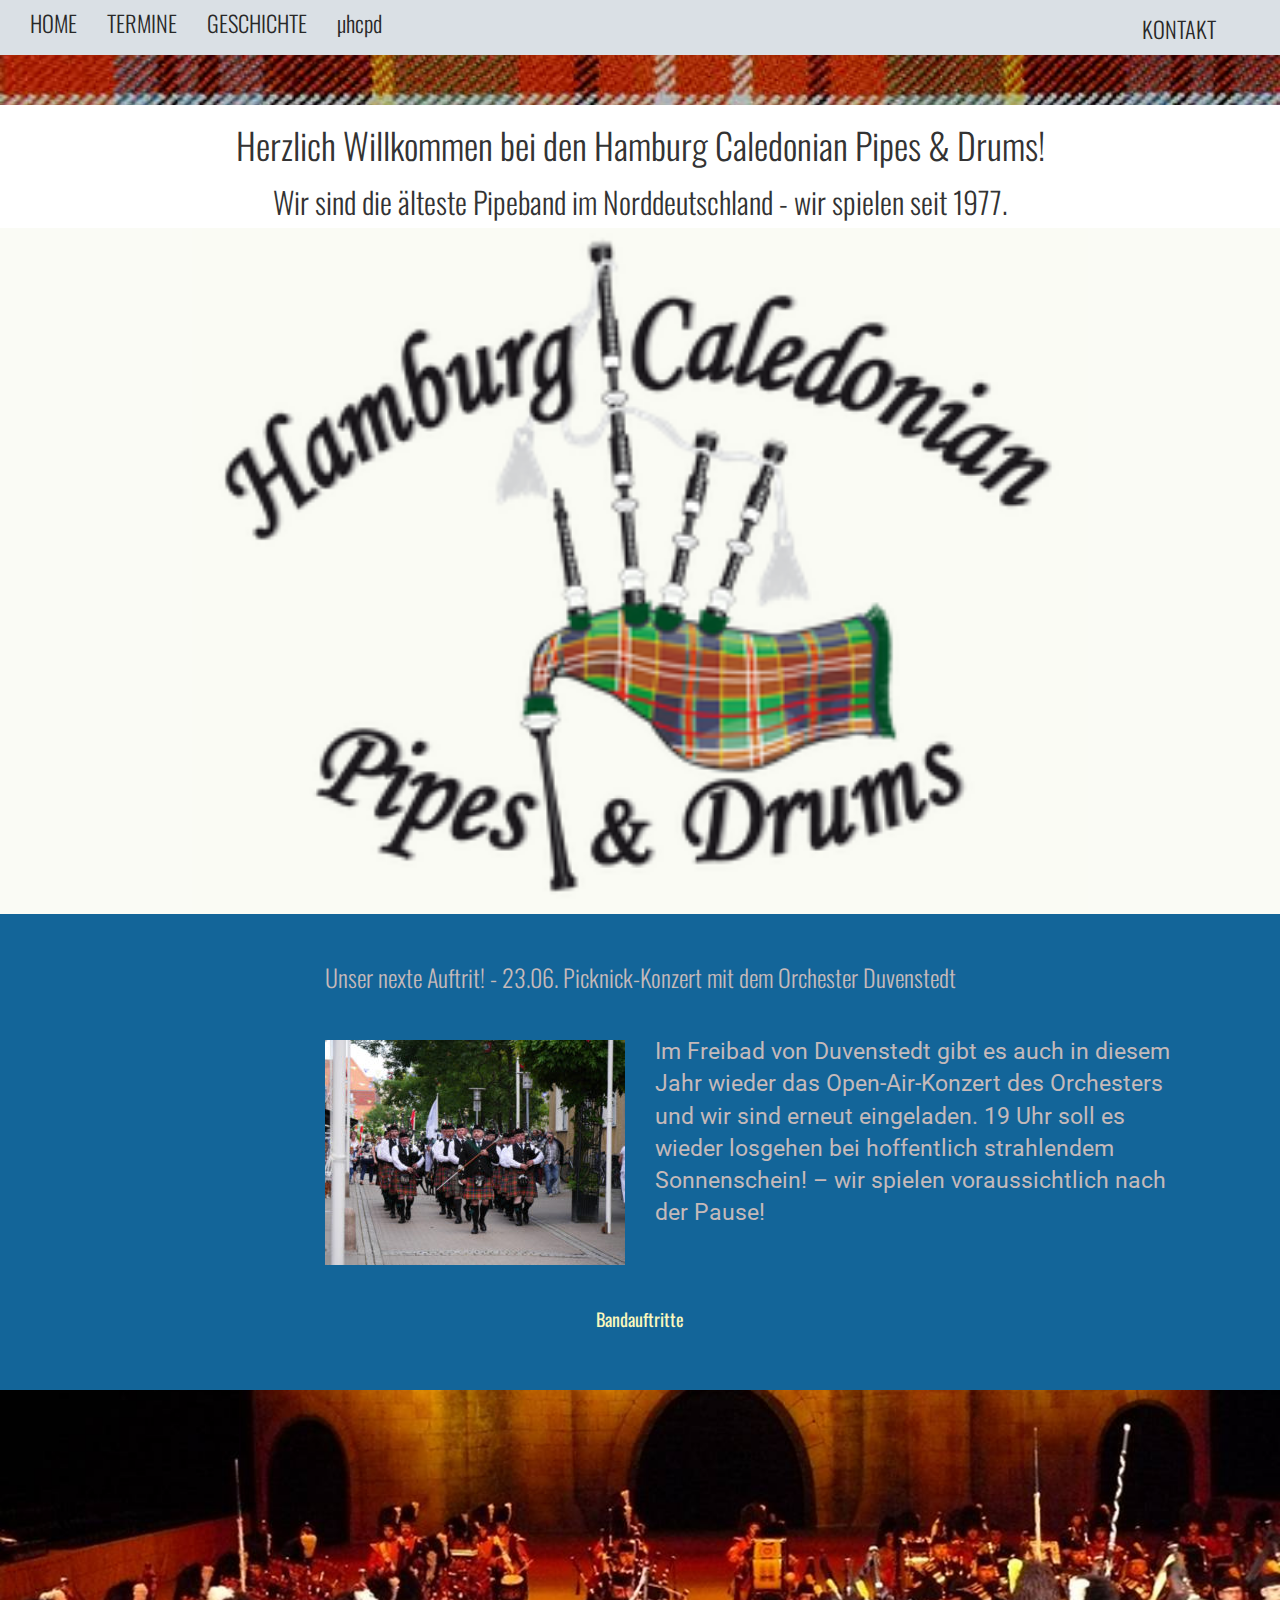
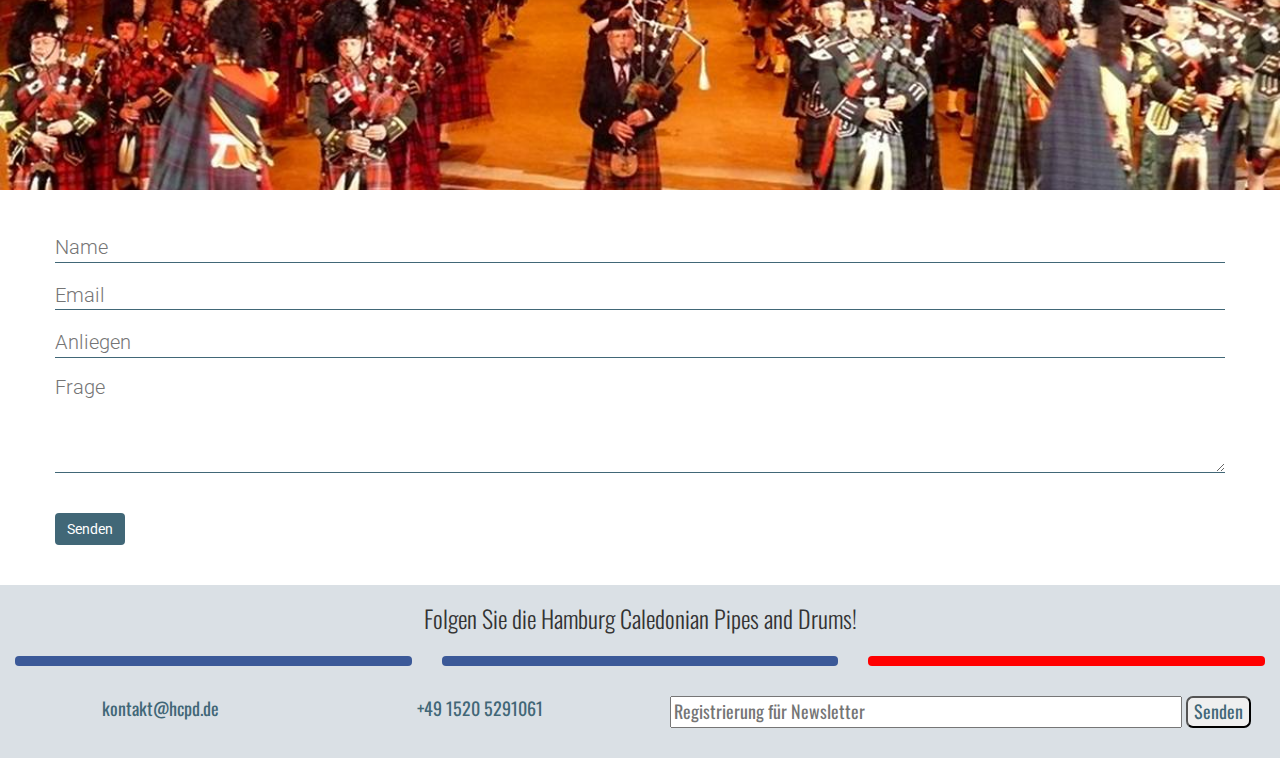
<file: index.html>
<!DOCTYPE html>
<html lang="en">

<head>
    <meta charset="UTF-8">
    <meta name="viewport" content="width=device-width, initial-scale=1.0">
    <meta http-equiv="X-UA-Compatible" content="ie=edge">
    <title>HCPD Home</title>
    <link rel="stylesheet" href="https://maxcdn.bootstrapcdn.com/bootstrap/3.3.7/css/bootstrap.min.css" type="text/css" />
    <link rel="stylesheet" href="https://use.fontawesome.com/releases/v5.0.10/css/all.css" integrity="sha384-+d0P83n9kaQMCwj8F4RJB66tzIwOKmrdb46+porD/OvrJ+37WqIM7UoBtwHO6Nlg" crossorigin="anonymous">
    <link rel="stylesheet" href="assets/css/style.css" type="text/css">
</head>

<body>

    <div class="container-fluid pale-background">
        <nav class="navbar navbar-default">
            <div class="navbar-header">
                <div class="row">
                    <button type="button" class="navbar-toggle collapsed" data-toggle="collapse" data-target="#navbar">
                            <span class="sr-only">Toggle navigation</span>
                            <span class="icon-bar"></span>
                            <span class="icon-bar"></span>
                            <span class="icon-bar"></span>
                        </button>
                </div>
            </div>

            <div class="col-xs-12 navbar-collapse collapse title-bar" id="navbar">
                <ul class="nav navbar-nav" id="navlist">
                    <li><a href="index.html" class="nav-link"><span>HOME</span></a></li>
                    <li><a href="termine.html" class="nav-link"><span>TERMINE</span></a></li>
                    <li><a href="geschichte.html" class="nav-link"><span>GESCHICHTE</span></a></li>
                    <li><a href="smallpipes.html" class="nav-link"><span>&#181;hcpd</span></a></li>
                    <li class="visible-xs"><a href="kontakt.html" class="nav-link"><span>KONTAKT</span></a></li>
                </ul>
                <a href="kontakt.html" class="nav-link"><p class="navbar-text navbar-right hidden-xs">
                        <span>KONTAKT</span></p></a>
            </div>

    </div>
    </nav>
    
<main>
    
    
    
        <section>
            <div class="container-fluid">
                <div class="row">
                    <div class="col-md-12 tartan-background"></div>
                </div>
                <div class="row">
                    <div class="col-xs -12">
                        <h1 class="text-center">Herzlich Willkommen bei den Hamburg Caledonian Pipes & Drums!</h1>
                        <h2 class="text-center">Wir sind die &auml;lteste Pipeband im Norddeutschland - wir spielen seit 1977.</h1>
                    </div>
                </div>
            </div>

            <div class="container-fluid  logo-container  img-mid">
                <img src="/assets/images/logo.png" alt="HCPD Logo" class="center  logo"></img>
            </div>
        </section>


        <section>
            <div class="container-fluid  next-show">

                <div class="row">
                    <div class="col-xs-12"><h3 class="next-show-heading text-center">Unser nexte Auftrit! - 23.06. Picknick-Konzert mit dem Orchester Duvenstedt</h3></div>
                </div>
                
                <div class="row">
                    <div class="col-md-6 hidden-sm hidden-xs"><img class="next-show-picture" src="assets/images/band.jpg" alt="HCPD Foto"></div>
                    <div class="col-md-6 hidden-sm hidden-xs"><p class="next-show-text pad-right">Im Freibad von Duvenstedt gibt es auch in diesem Jahr wieder das Open-Air-Konzert des Orchesters und wir sind erneut eingeladen. 19 Uhr soll es wieder losgehen bei hoffentlich strahlendem Sonnenschein! – wir spielen voraussichtlich nach der Pause!</p></div>
                    <div class="col-sm-12 visible-sm visible-xs"><p class="next-show-text text-center">Im Freibad von Duvenstedt gibt es auch in diesem Jahr wieder das Open-Air-Konzert des Orchesters und wir sind erneut eingeladen. 19 Uhr soll es wieder losgehen bei hoffentlich strahlendem Sonnenschein! – wir spielen voraussichtlich nach der Pause!</p></div>
                </div>
                
                <div class="row">
                    <div class="col-xs-12"><h4 class="next-show-text  text-center"><a href="termine.html" class="next-show-link">Bandauftritte</a></h4></div>
                </div>
                
            </div>
        </section>

        <section>
            <div class="container-fluid photo-bar"></div>
        </section>

        <section>
            <!-- kontakt form -->
            <div class="container-fluid form-wrapper">
                <div class="row">
                    <div class="col-xs-12">
                        <form action="" method="" name="booking">
                            <div class="form-group">
                                <label class="sr-only">Your Name</label>
                                <input type="text" required placeholder="Name" class="kontakt-form-input inline-kontakt-form-input" id="name">
                                <label class="sr-only">Your Email</label>
                                <input type="email" required placeholder="Email" class="kontakt-form-input inline-kontakt-form-input" id="email">
                                <label class="sr-only">Anliegen</label>
                                <input type="text" required placeholder="Anliegen" class="kontakt-form-input inline-kontakt-form-input" id="subject">
                                <label class="sr-only">Frage</label>
                                <textarea name="querry" required placeholder="Frage" class="kontakt-form-input inline-kontakt-form-input inline-kontakt-form-textarea" id="querry"></textarea>
                            </div>
                            <label class="sr-only">Senden</label>
                            <button type="submit" class="btn btn-success">Senden</button>

                        </form>
                    </div>
                </div>
            </div>
        </section>

        <section>
            <div class="container-fluid social">
                <div class="row">
                    <div class="col-xs-12">
                        <h3 class="social-heading">Folgen Sie die Hamburg Caledonian Pipes and Drums!</h3>
                    </div>
                </div>
                <div class="row">
                    <div class="col-xs-4">
                        <a href="https://www.facebook.com/Hamburg.Caledonian.Pipes.and.Drums" target="_blank"><span class="social-links fb-link"><i class="fab fa-facebook"></i></span></a>
                    </div>
                    <div class="col-xs-4">
                        <a href="https://twitter.com/" target="_blank"><span  class="social-links twitter-link"><i class="fab fa-twitter-square"></i></span></a>
                    </div>
                    <div class="col-xs-4">
                        <a href="https://youtube.com" target="_blank"><span class="social-links yt-link"><i class="fab fa-youtube-square"></i></span></a>
                    </div>
                </div>
            </div>

        </section>


    </main>

    <footer>
        <div class="container-fluid">
            <div class="row">
                <div class="col-xs-12 col-sm-6 col-md-3 footer-links"><span><a href="mailto:kontakt@hcpd.de">kontakt@hcpd.de</a></span></div>
                <div class="col-xs-12 col-sm-6 col-md-3 footer-links footer-telephone"><span><a href="tel:+4915205291061">+49 1520 5291061</a></span></div>
                <div class="col-xs-12 col-md-6 footer-links">
                    <form>
                        <label class="sr-only">Registrierung f&uuml;r Newsletter</label>
                        <input type="text" required class="newletter-input" name="email" placeholder="Registrierung f&uuml;r Newsletter" />
                        <input type="submit" value="Senden" />
                    </form>
                </div>

            </div>
        </div>
    </footer>

    <script src="https://code.jquery.com/jquery-3.3.1.min.js" integrity="sha256-FgpCb/KJQlLNfOu91ta32o/NMZxltwRo8QtmkMRdAu8=" crossorigin="anonymous"></script>
    <script src="https://maxcdn.bootstrapcdn.com/bootstrap/3.3.7/js/bootstrap.min.js" integrity="sha384-Tc5IQib027qvyjSMfHjOMaLkfuWVxZxUPnCJA7l2mCWNIpG9mGCD8wGNIcPD7Txa" crossorigin="anonymous"></script>

</body>

</html>
</file>
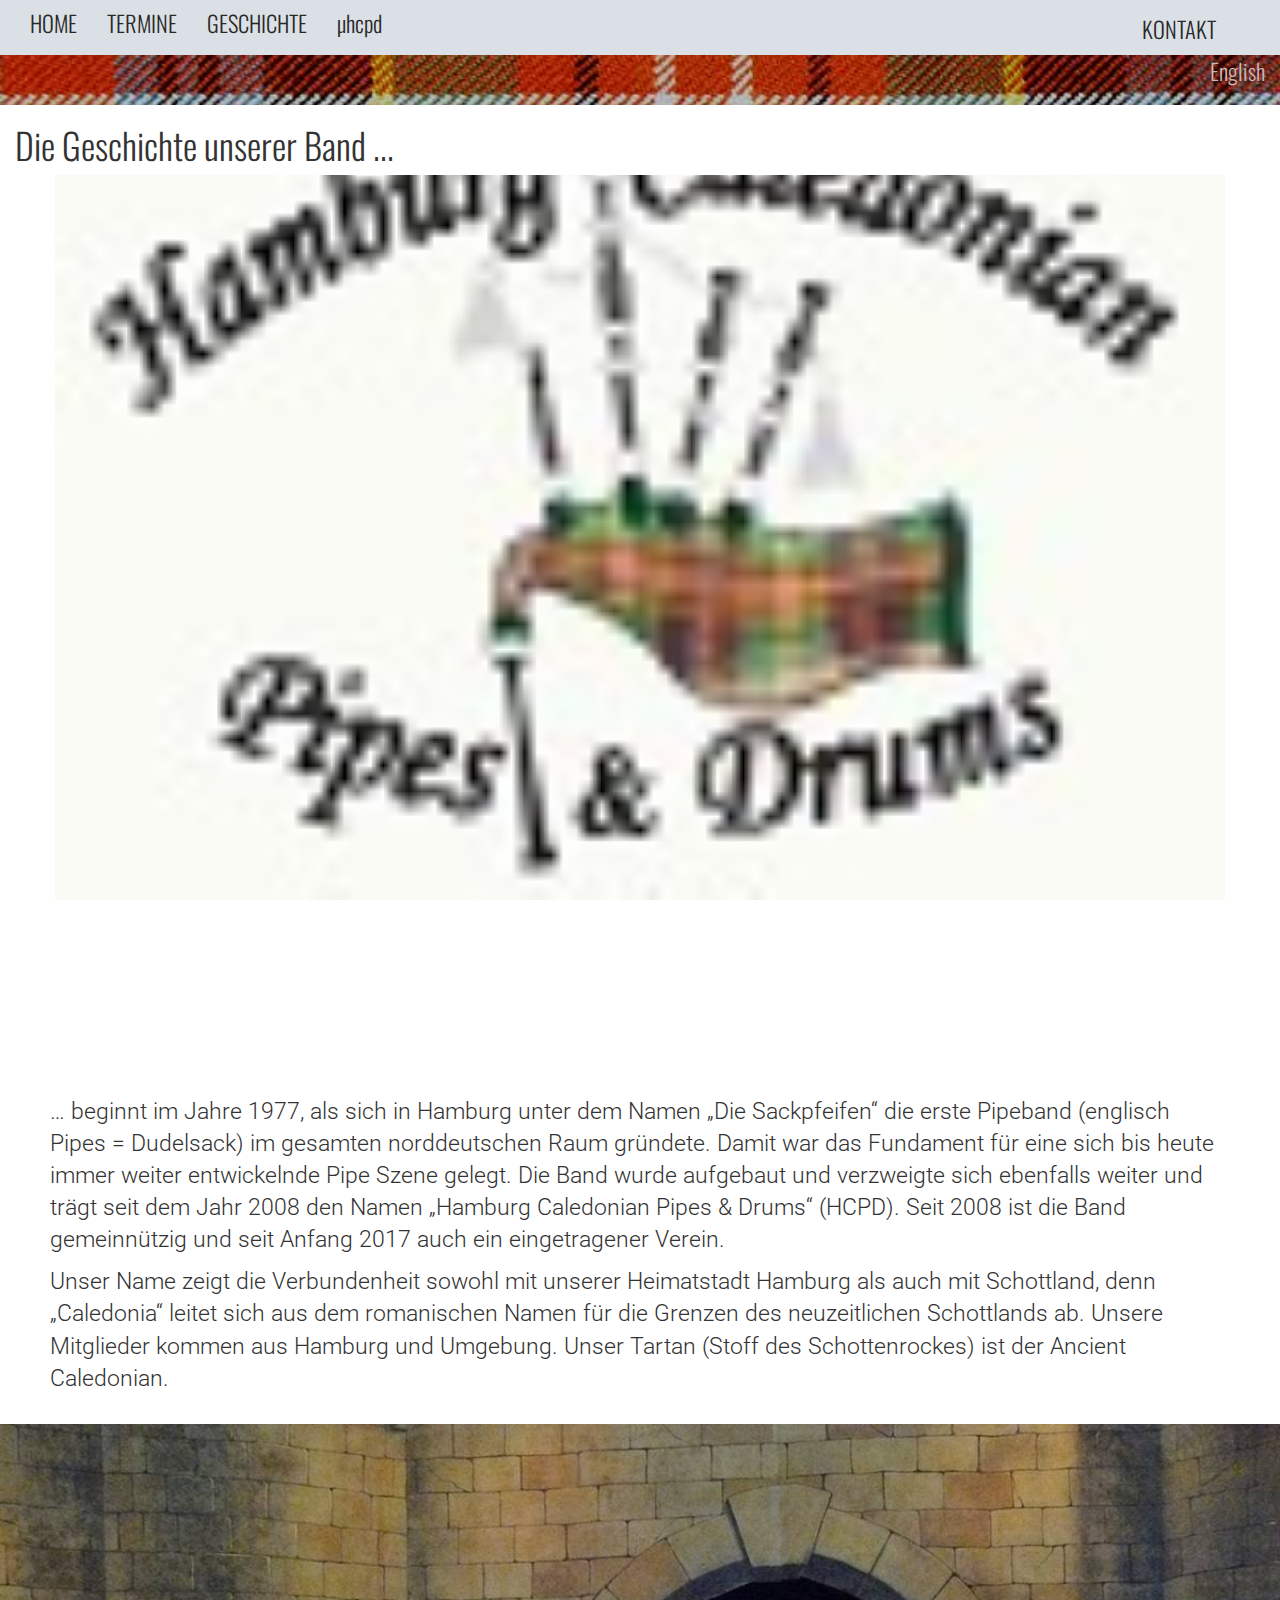
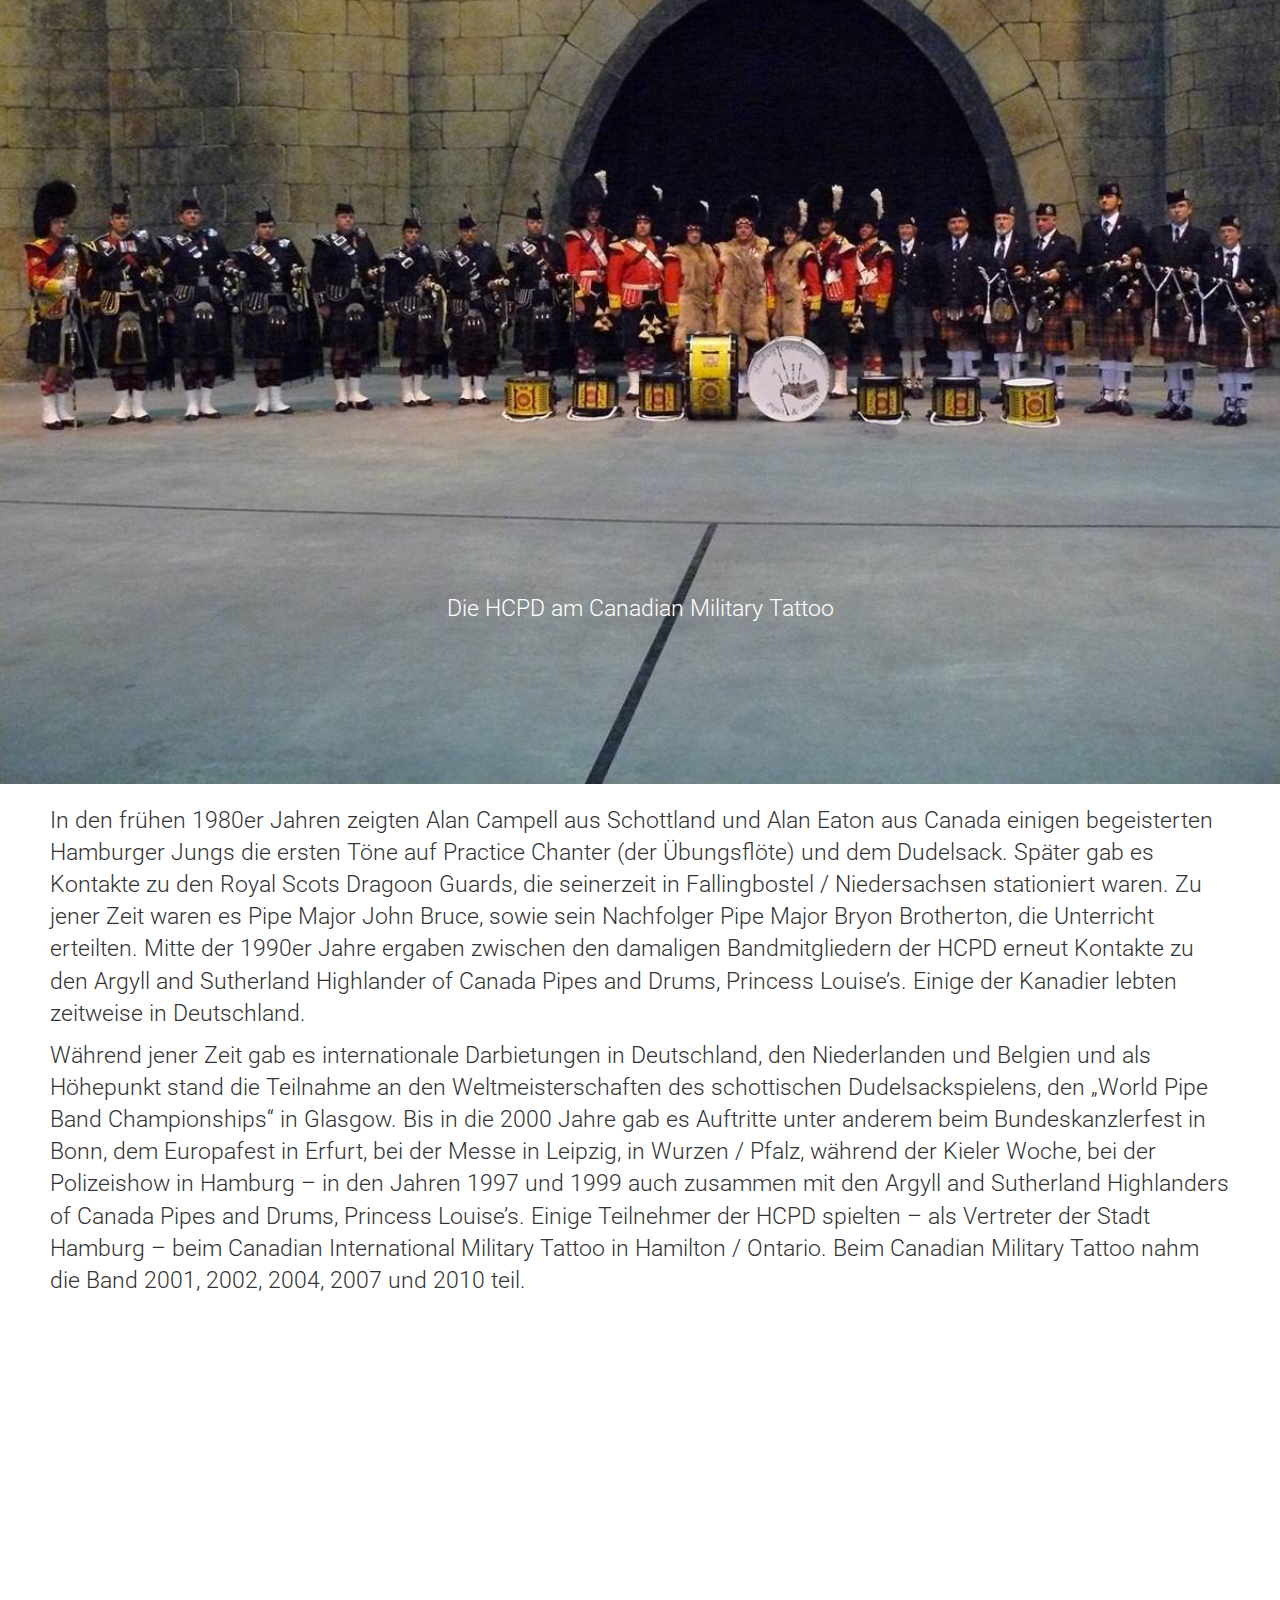
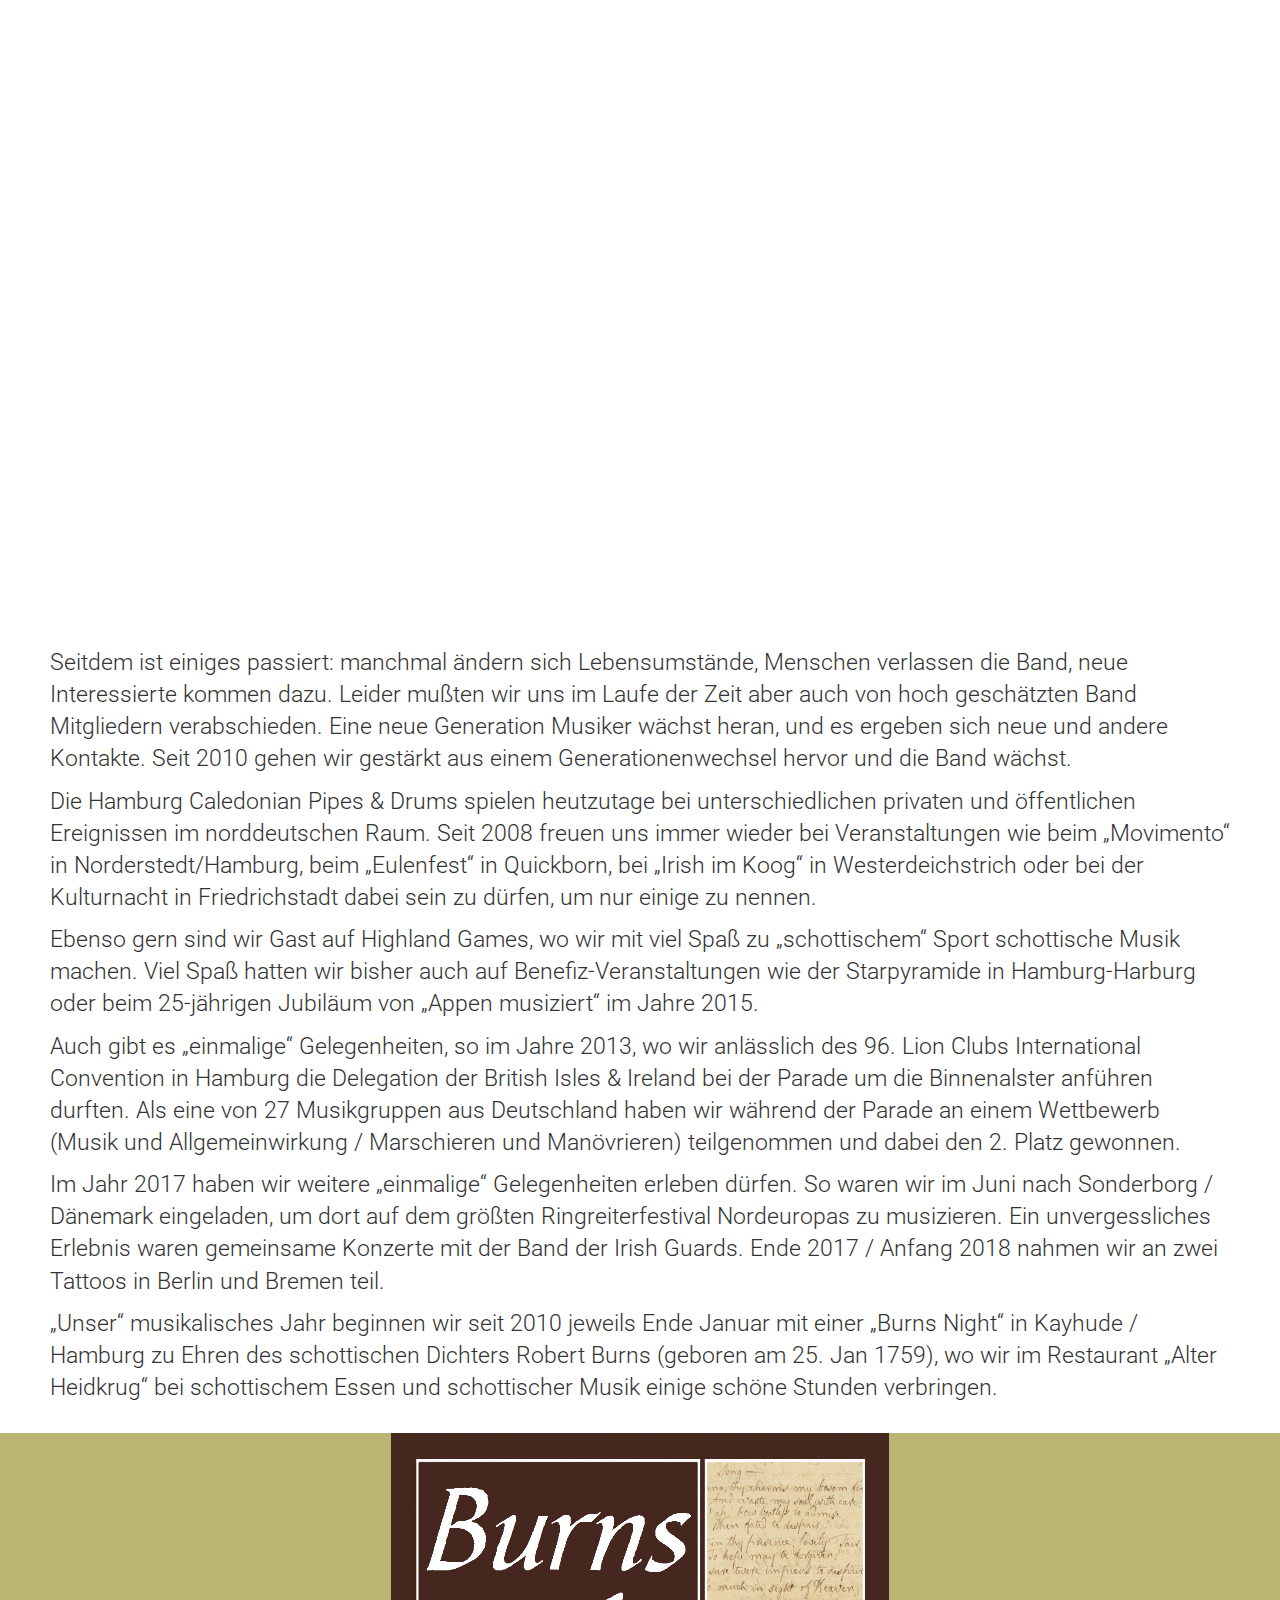
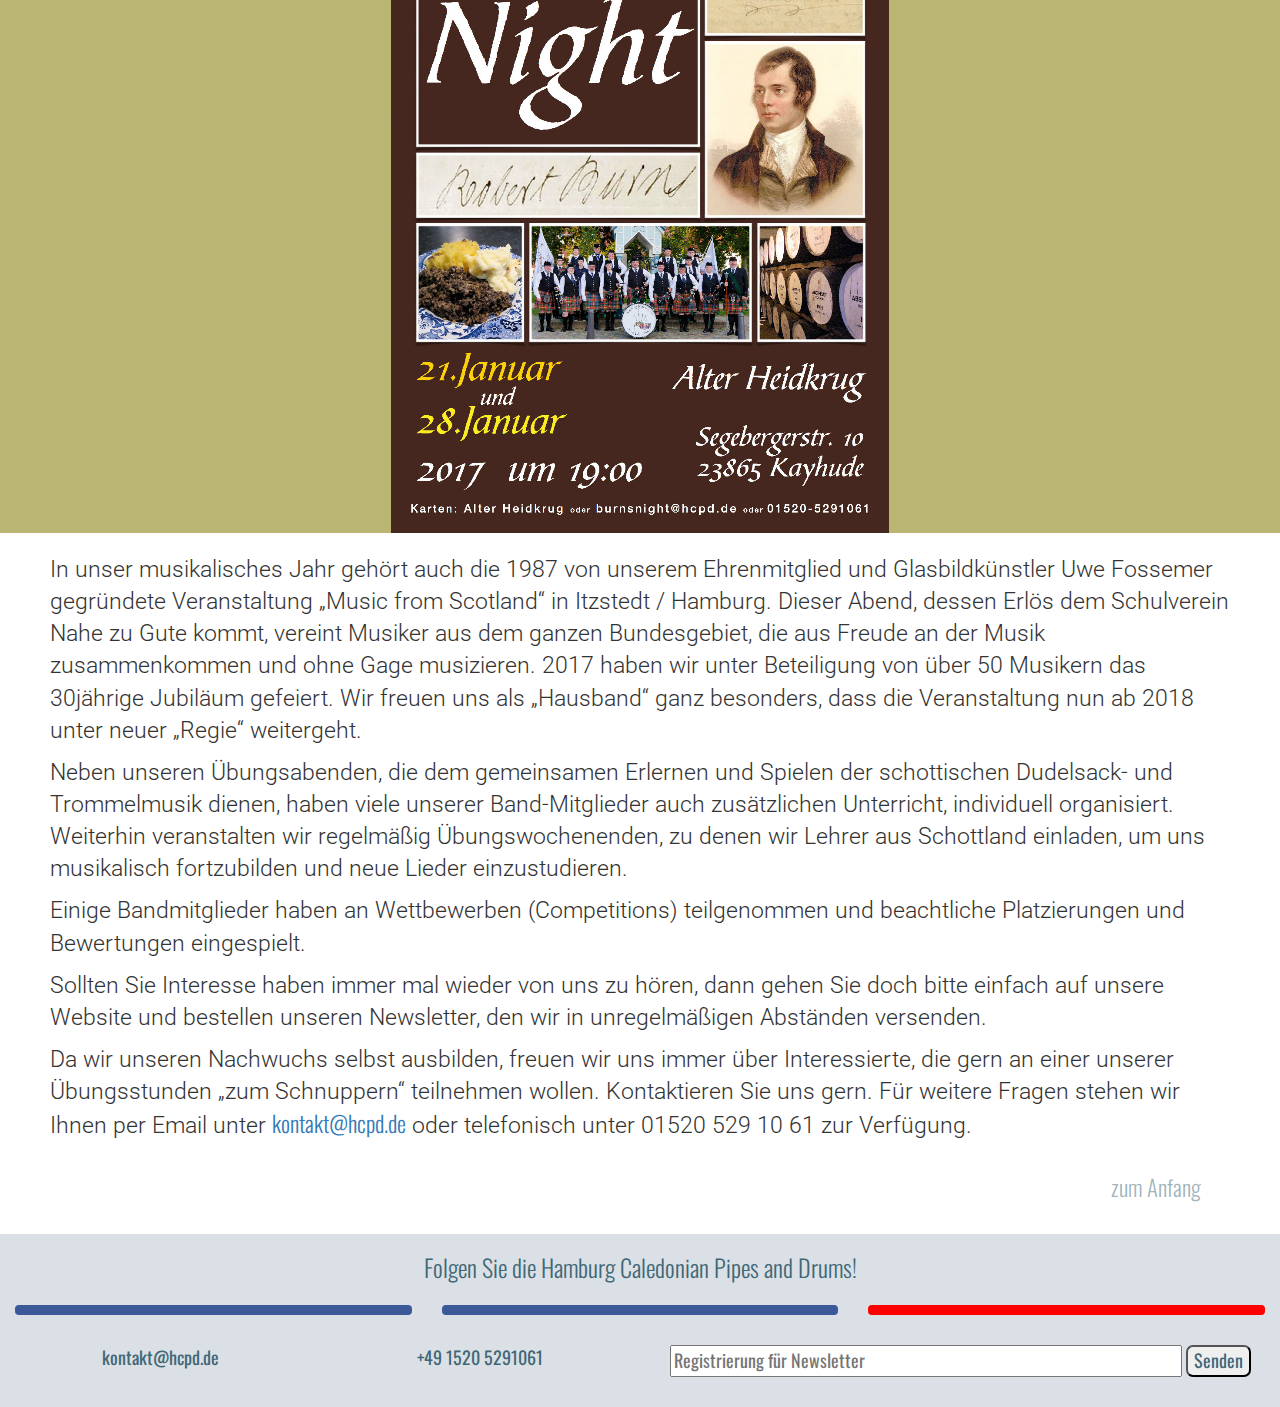
<file: geschichte.html>
<!DOCTYPE html>
<html lang="en">

<head>
    <meta charset="UTF-8">
    <meta name="viewport" content="width=device-width, initial-scale=1.0">
    <meta http-equiv="X-UA-Compatible" content="ie=edge">
    <title>HCPD Geschichte</title>
    <link rel="stylesheet" href="https://maxcdn.bootstrapcdn.com/bootstrap/3.3.7/css/bootstrap.min.css" type="text/css" />
    <link rel="stylesheet" href="https://use.fontawesome.com/releases/v5.0.10/css/all.css" integrity="sha384-+d0P83n9kaQMCwj8F4RJB66tzIwOKmrdb46+porD/OvrJ+37WqIM7UoBtwHO6Nlg" crossorigin="anonymous">
    <link rel="stylesheet" href="assets/css/style.css" type="text/css">
</head>

<body>
    
    <div class="container-fluid pale-background">
        <nav class="navbar navbar-default">
            <div class="navbar-header">
                <div class="row">
                    <button type="button" class="navbar-toggle collapsed" data-toggle="collapse" data-target="#navbar">
                            <span class="sr-only">Toggle navigation</span>
                            <span class="icon-bar"></span>
                            <span class="icon-bar"></span>
                            <span class="icon-bar"></span>
                        </button>
                </div>
            </div>

            <div class="col-xs-12 navbar-collapse collapse title-bar" id="navbar">
                <ul class="nav navbar-nav" id="navlist">
                    <li><a href="index.html" class="nav-link"><span>HOME</span></a></li>
                    <li><a href="termine.html" class="nav-link"><span>TERMINE</span></a></li>
                    <li><a href="geschichte.html" class="nav-link"><span>GESCHICHTE</span></a></li>
                    <li><a href="smallpipes.html" class="nav-link"><span>&#181;hcpd</span></a></li>
                    <li class="visible-xs"><a href="kontakt.html"><span>KONTAKT</span></a></li>
                </ul>
                <a href="kontakt.html" class="nav-link"><p class="navbar-text navbar-right hidden-xs">
                        <span>KONTAKT</span></p></a>
            </div>

    </div>
    </nav>
    
    <main>
        <div class="container-fluid">
            <div class="row">
                <div class="col-md-12 tartan-background"><p class="text-right"><a href="history.html" class="language-link">English</a></p></div>
            </div>
            <div class="row history-title">
                <div class="col-xs-12">
                    <h1>Die Geschichte unserer Band ...</h1>
                </div>
            </div>
            <div class="row">
                <div class="col-xs-12">
                    <div class="logo-background">
                        &nbsp;
                    </div>
                </div>
            </div>
        </div>

        <div class="container-fluid">
            <div class="row">
                <div class="col-xs-12 text-padding top-border">
                    <p>… beginnt im Jahre 1977, als sich in Hamburg unter dem Namen „Die Sackpfeifen“ die erste Pipeband (englisch Pipes = Dudelsack) im gesamten norddeutschen Raum gründete. Damit war das Fundament für eine sich bis heute immer weiter entwickelnde
                        Pipe Szene gelegt. Die Band wurde aufgebaut und verzweigte sich ebenfalls weiter und trägt seit dem Jahr 2008 den Namen „Hamburg Caledonian Pipes & Drums“ (HCPD). Seit 2008 ist die Band gemeinnützig und seit Anfang 2017 auch ein
                        eingetragener Verein.</p>
                    <p>Unser Name zeigt die Verbundenheit sowohl mit unserer Heimatstadt Hamburg als auch mit Schottland, denn „Caledonia“ leitet sich aus dem romanischen Namen für die Grenzen des neuzeitlichen Schottlands ab. Unsere Mitglieder kommen aus
                        Hamburg und Umgebung. Unser Tartan (Stoff des Schottenrockes) ist der Ancient Caledonian.</p>
                </div>
            </div>
            <div class="row">
                <div class="col-xs-12 photo-container">
                    <img class="center canada-picture" src="assets/images/canada.jpg" alt="HCPD at The Canadian International Military tattoo">
                    <div class="history-caption">
                        <p class="text-center">Die HCPD am Canadian Military Tattoo</p>
                    </div>
                </div>
            </div>
            <div class="row">
                <div class="col-xs-12 text-padding bottom-border">
                    <p>In den frühen 1980er Jahren zeigten Alan Campell aus Schottland und Alan Eaton aus Canada einigen begeisterten Hamburger Jungs die ersten Töne auf Practice Chanter (der Übungsflöte) und dem Dudelsack. Später gab es Kontakte zu den
                        Royal Scots Dragoon Guards, die seinerzeit in Fallingbostel / Niedersachsen stationiert waren. Zu jener Zeit waren es Pipe Major John Bruce, sowie sein Nachfolger Pipe Major Bryon Brotherton, die Unterricht erteilten. Mitte der
                        1990er Jahre ergaben zwischen den damaligen Bandmitgliedern der HCPD erneut Kontakte zu den Argyll and Sutherland Highlander of Canada Pipes and Drums, Princess Louise’s. Einige der Kanadier lebten zeitweise in Deutschland.</p>
                    <p>Während jener Zeit gab es internationale Darbietungen in Deutschland, den Niederlanden und Belgien und als Höhepunkt stand die Teilnahme an den Weltmeisterschaften des schottischen Dudelsackspielens, den „World Pipe Band Championships“
                        in Glasgow. Bis in die 2000 Jahre gab es Auftritte unter anderem beim Bundeskanzlerfest in Bonn, dem Europafest in Erfurt, bei der Messe in Leipzig, in Wurzen / Pfalz, während der Kieler Woche, bei der Polizeishow in Hamburg –
                        in den Jahren 1997 und 1999 auch zusammen mit den Argyll and Sutherland Highlanders of Canada Pipes and Drums, Princess Louise’s. Einige Teilnehmer der HCPD spielten – als Vertreter der Stadt Hamburg – beim Canadian International
                        Military Tattoo in Hamilton / Ontario. Beim Canadian Military Tattoo nahm die Band 2001, 2002, 2004, 2007 und 2010 teil.</p>
                </div>
            </div>
        </div>

        <div class="container-fluid">
            <div class="row">
                <div class="col-xs-12 logo-background">
                    <p>&nbsp;</p>
                </div>
            </div>
        </div>

        <div class="container-fluid">
            <div class="row">
                <div class="col-xs-12 blue-background text-padding top-border">
                    <p>Seitdem ist einiges passiert: manchmal ändern sich Lebensumstände, Menschen verlassen die Band, neue Interessierte kommen dazu. Leider mußten wir uns im Laufe der Zeit aber auch von hoch geschätzten Band Mitgliedern verabschieden.
                        Eine neue Generation Musiker wächst heran, und es ergeben sich neue und andere Kontakte. Seit 2010 gehen wir gestärkt aus einem Generationenwechsel hervor und die Band wächst. </p>
                    <p>Die Hamburg Caledonian Pipes & Drums spielen heutzutage bei unterschiedlichen privaten und öffentlichen Ereignissen im norddeutschen Raum. Seit 2008 freuen uns immer wieder bei Veranstaltungen wie beim „Movimento“ in Norderstedt/Hamburg,
                        beim „Eulenfest“ in Quickborn, bei „Irish im Koog“ in Westerdeichstrich oder bei der Kulturnacht in Friedrichstadt dabei sein zu dürfen, um nur einige zu nennen.</p>
                    <p>Ebenso gern sind wir Gast auf Highland Games, wo wir mit viel Spaß zu „schottischem“ Sport schottische Musik machen. Viel Spaß hatten wir bisher auch auf Benefiz-Veranstaltungen wie der Starpyramide in Hamburg-Harburg oder beim 25-jährigen
                        Jubiläum von „Appen musiziert“ im Jahre 2015.</p>
                    <p>Auch gibt es „einmalige“ Gelegenheiten, so im Jahre 2013, wo wir anlässlich des 96. Lion Clubs International Convention in Hamburg die Delegation der British Isles & Ireland bei der Parade um die Binnenalster anführen durften. Als
                        eine von 27 Musikgruppen aus Deutschland haben wir während der Parade an einem Wettbewerb (Musik und Allgemeinwirkung / Marschieren und Manövrieren) teilgenommen und dabei den 2. Platz gewonnen.</p>
                    <p>Im Jahr 2017 haben wir weitere „einmalige“ Gelegenheiten erleben dürfen. So waren wir im Juni nach Sonderborg / Dänemark eingeladen, um dort auf dem größten Ringreiterfestival Nordeuropas zu musizieren. Ein unvergessliches Erlebnis
                        waren gemeinsame Konzerte mit der Band der Irish Guards. Ende 2017 / Anfang 2018 nahmen wir an zwei Tattoos in Berlin und Bremen teil.</p>
                    <p>„Unser“ musikalisches Jahr beginnen wir seit 2010 jeweils Ende Januar mit einer „Burns Night“ in Kayhude / Hamburg zu Ehren des schottischen Dichters Robert Burns (geboren am 25. Jan 1759), wo wir im Restaurant „Alter Heidkrug“ bei
                        schottischem Essen und schottischer Musik einige schöne Stunden verbringen.</p>

                </div>
            </div>
        </div>

        <div class="container-fluid">
            <div class="row">
                <div class="col-xs-12 burns-night">
                    <img src="assets/images/burnsnight.jpg" class="img-responsive center-block">
                </div>
            </div>
        </div>

        <div class="container-fluid">
            <div class="row">
                <div class="col-xs-12 text-padding">

                    <p>In unser musikalisches Jahr gehört auch die 1987 von unserem Ehrenmitglied und Glasbildkünstler Uwe Fossemer gegründete Veranstaltung „Music from Scotland“ in Itzstedt / Hamburg. Dieser Abend, dessen Erlös dem Schulverein Nahe zu Gute
                        kommt, vereint Musiker aus dem ganzen Bundesgebiet, die aus Freude an der Musik zusammenkommen und ohne Gage musizieren. 2017 haben wir unter Beteiligung von über 50 Musikern das 30jährige Jubiläum gefeiert. Wir freuen uns als
                        „Hausband“ ganz besonders, dass die Veranstaltung nun ab 2018 unter neuer „Regie“ weitergeht.</p>

                    <p>Neben unseren Übungsabenden, die dem gemeinsamen Erlernen und Spielen der schottischen Dudelsack- und Trommelmusik dienen, haben viele unserer Band-Mitglieder auch zusätzlichen Unterricht, individuell organisiert. Weiterhin veranstalten
                        wir regelmäßig Übungswochenenden, zu denen wir Lehrer aus Schottland einladen, um uns musikalisch fortzubilden und neue Lieder einzustudieren.</p>
                    <p>Einige Bandmitglieder haben an Wettbewerben (Competitions) teilgenommen und beachtliche Platzierungen und Bewertungen eingespielt.</p>
                    <p>Sollten Sie Interesse haben immer mal wieder von uns zu hören, dann gehen Sie doch bitte einfach auf unsere Website und bestellen unseren Newsletter, den wir in unregelmäßigen Abständen versenden.</p>
                    <p>Da wir unseren Nachwuchs selbst ausbilden, freuen wir uns immer über Interessierte, die gern an einer unserer Übungsstunden „zum Schnuppern“ teilnehmen wollen. Kontaktieren Sie uns gern. Für weitere Fragen stehen wir Ihnen per Email
                        unter <a href="mailto:kontakt@hcpd.de">kontakt@hcpd.de</a> oder telefonisch unter 01520 529 10 61 zur Verfügung.</p>
                </div>
            </div>
            <div class="row">
                <div class="col-xs-12">
                    <a href="#top" class="top-link">
                        <p>zum Anfang</p>
                    </a>
                </div>
            </div>
        </div>

    </main>

    <footer>
        <div class="container-fluid social">
            <div class="row">
                <div class="col-xs-12">
                    <h3 class="social-heading">Folgen Sie die Hamburg Caledonian Pipes and Drums!</h3>
                </div>
            </div>
            <div class="row">
                <div class="col-xs-4">
                    <a href="https://www.facebook.com/Hamburg.Caledonian.Pipes.and.Drums" target="_blank"><span class="social-links fb-link"><i class="fab fa-facebook"></i></span></a>
                </div>
                <div class="col-xs-4">
                    <a href="https://twitter.com" target="_blank"><span  class="social-links twitter-link"><i class="fab fa-twitter-square"></i></span></a>
                </div>
                <div class="col-xs-4">
                    <a href="https://www.youtube.com" target="_blank"><span class="social-links yt-link"><i class="fab fa-youtube-square"></i></span></a>
                </div>
            </div>
            <div class="row ">
                <div class="col-xs-12 col-sm-6 col-md-3 footer-links"><span><a href="mailto:kontakt@hcpd.de">kontakt@hcpd.de</a></span></div>
                <div class="col-xs-12 col-sm-6 col-md-3 footer-links"><span><a href="tel:+4915205291061">+49 1520 5291061</a></span></div>
                <div class="col-xs-12 col-md-6 footer-links">
                    <form>
                        <label class="sr-only">Registrierung f&uuml;r Newsletter</label>
                        <input type="text" required class="newletter-input" name="email" placeholder="Registrierung f&uuml;r Newsletter" />
                        <input type="submit" value="Senden" />
                    </form>
                </div>
            </div>
        </div>
    </footer>

    <script src="https://code.jquery.com/jquery-3.3.1.min.js" integrity="sha256-FgpCb/KJQlLNfOu91ta32o/NMZxltwRo8QtmkMRdAu8=" crossorigin="anonymous"></script>
    <script src="https://maxcdn.bootstrapcdn.com/bootstrap/3.3.7/js/bootstrap.min.js" integrity="sha384-Tc5IQib027qvyjSMfHjOMaLkfuWVxZxUPnCJA7l2mCWNIpG9mGCD8wGNIcPD7Txa" crossorigin="anonymous"></script>


</body>

</html>
</file>
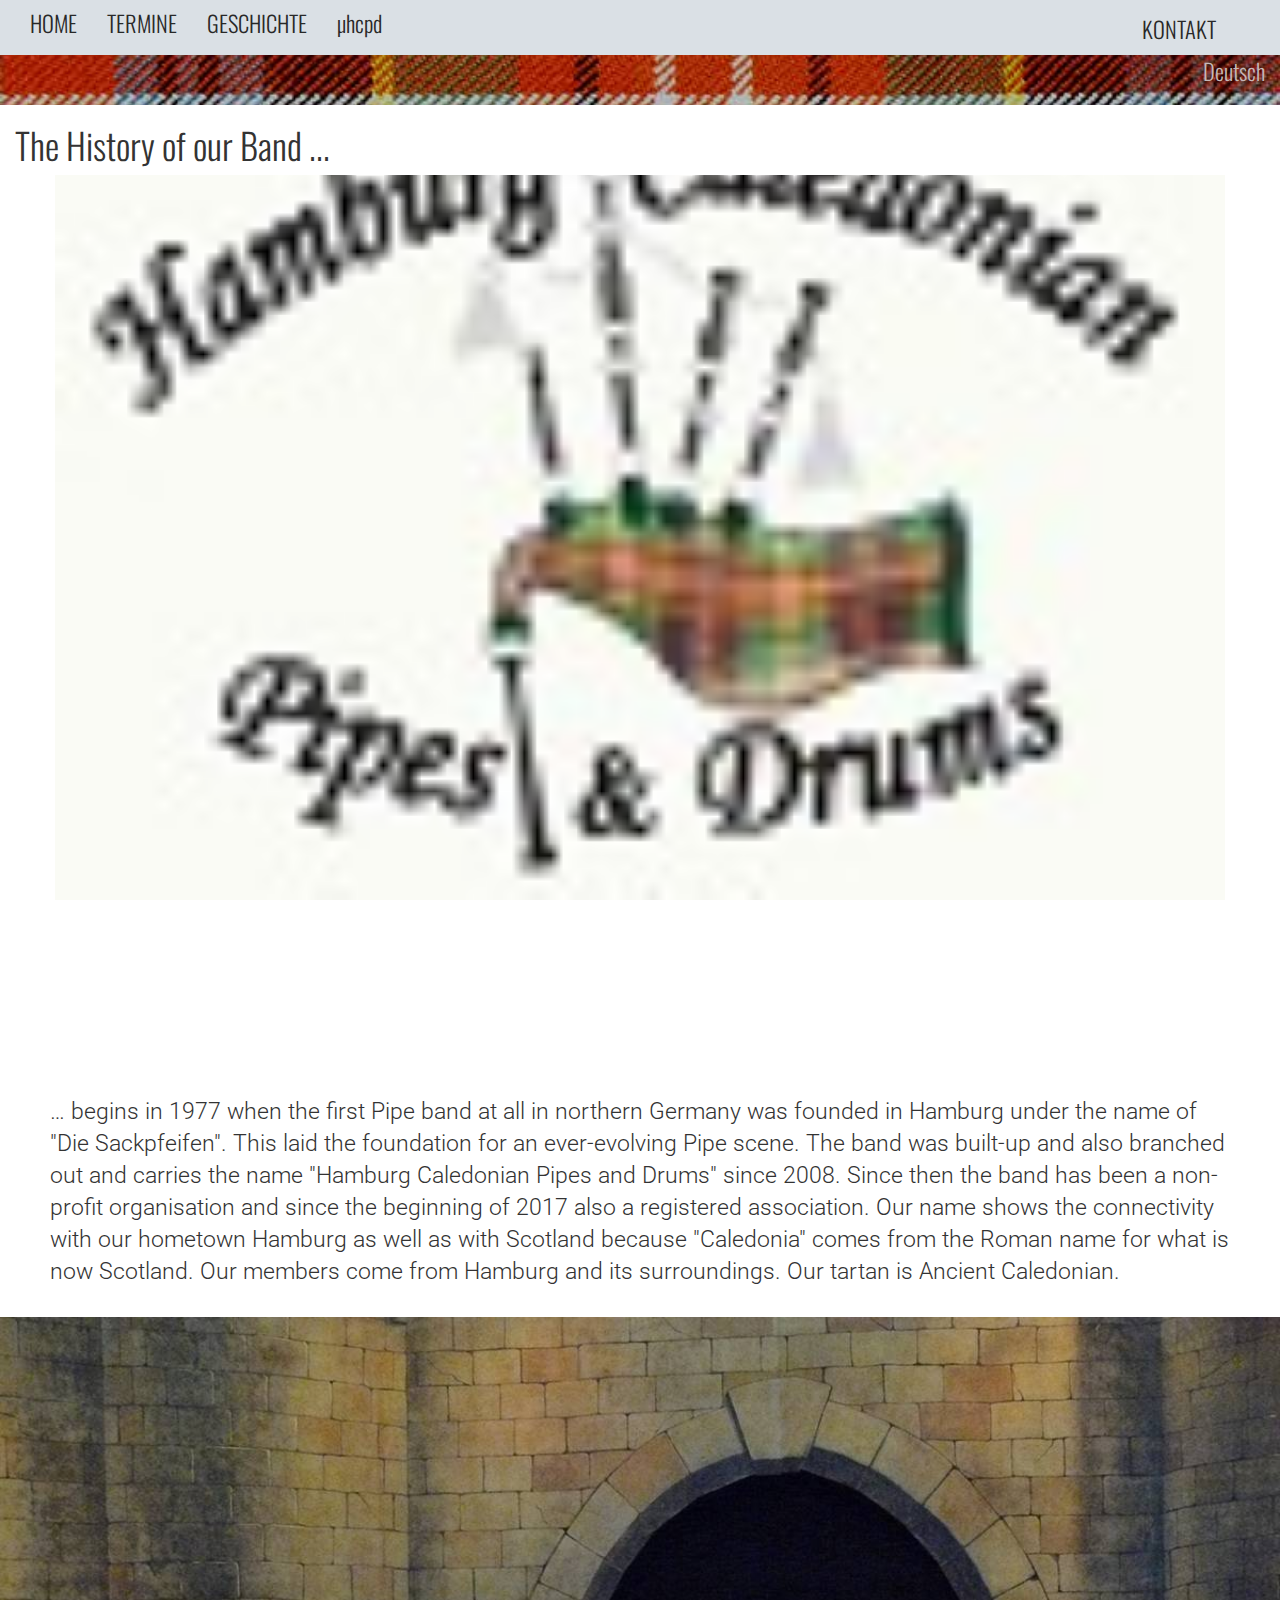
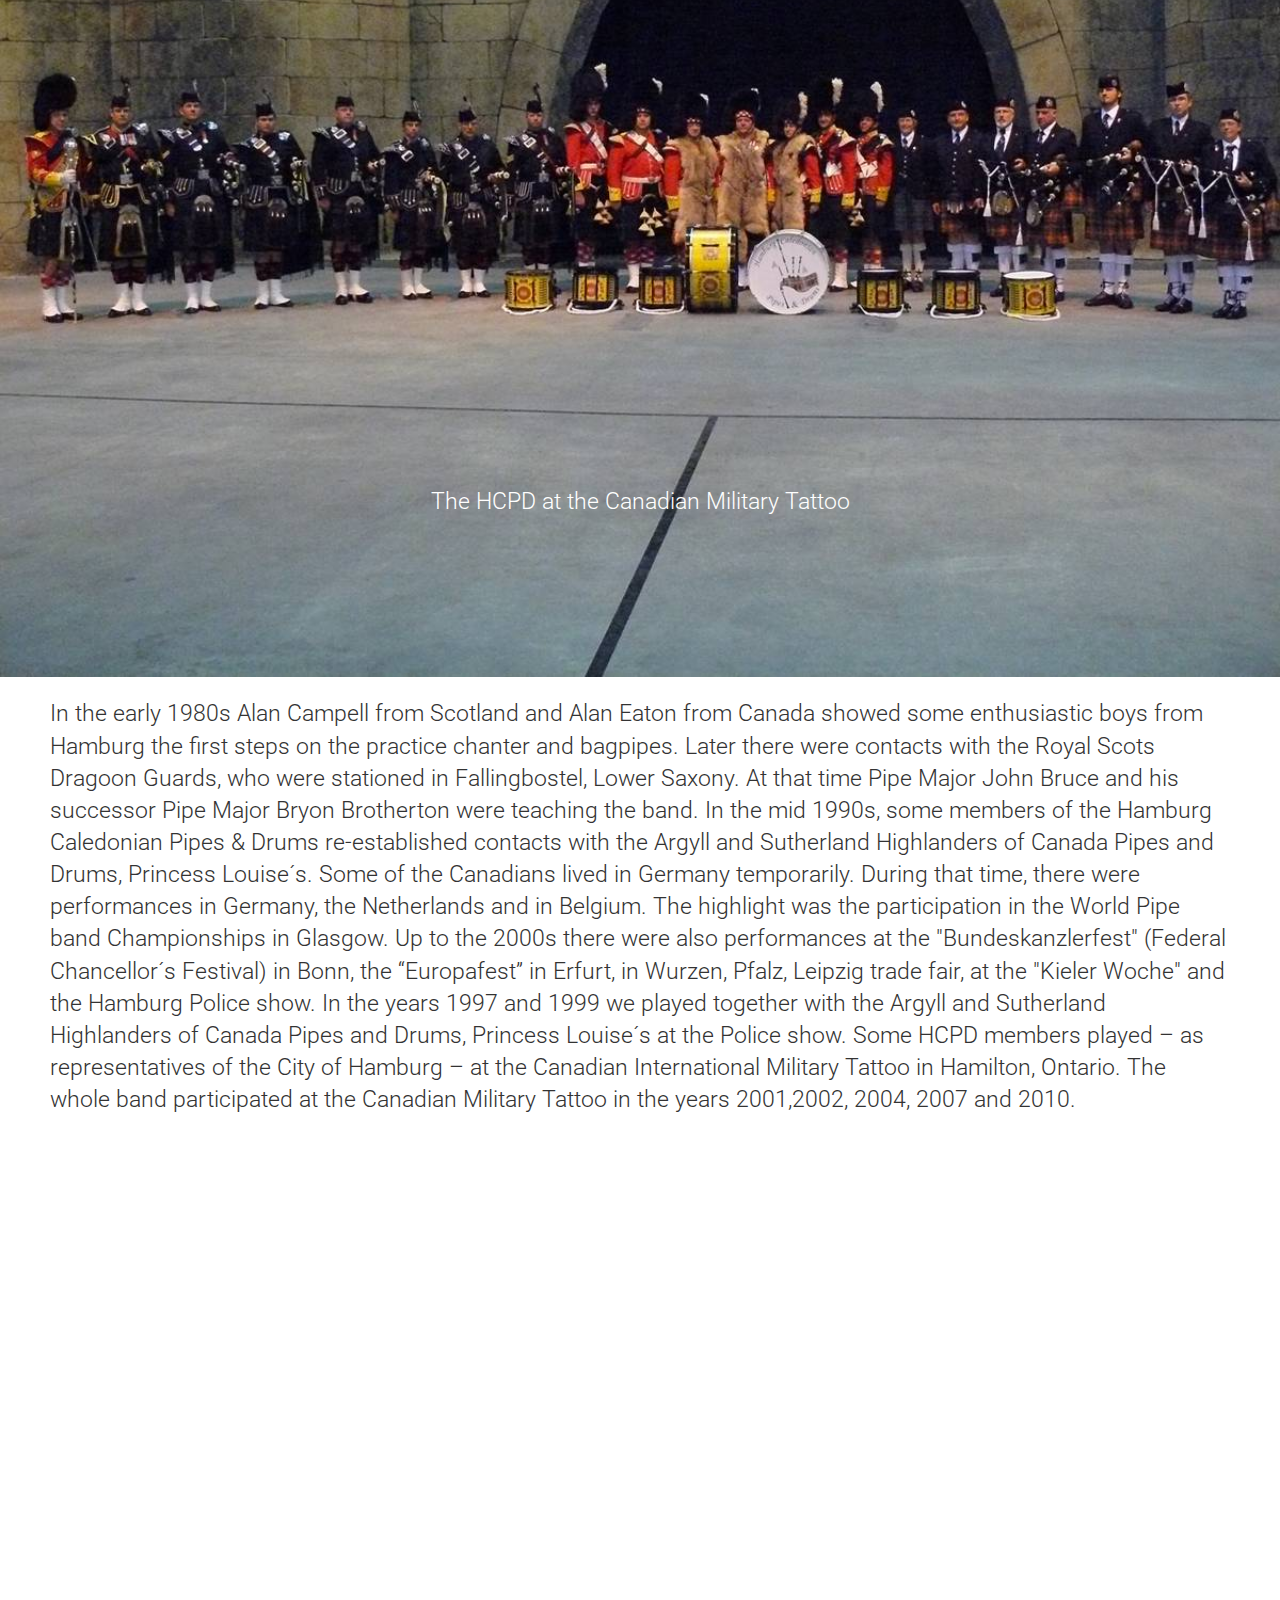
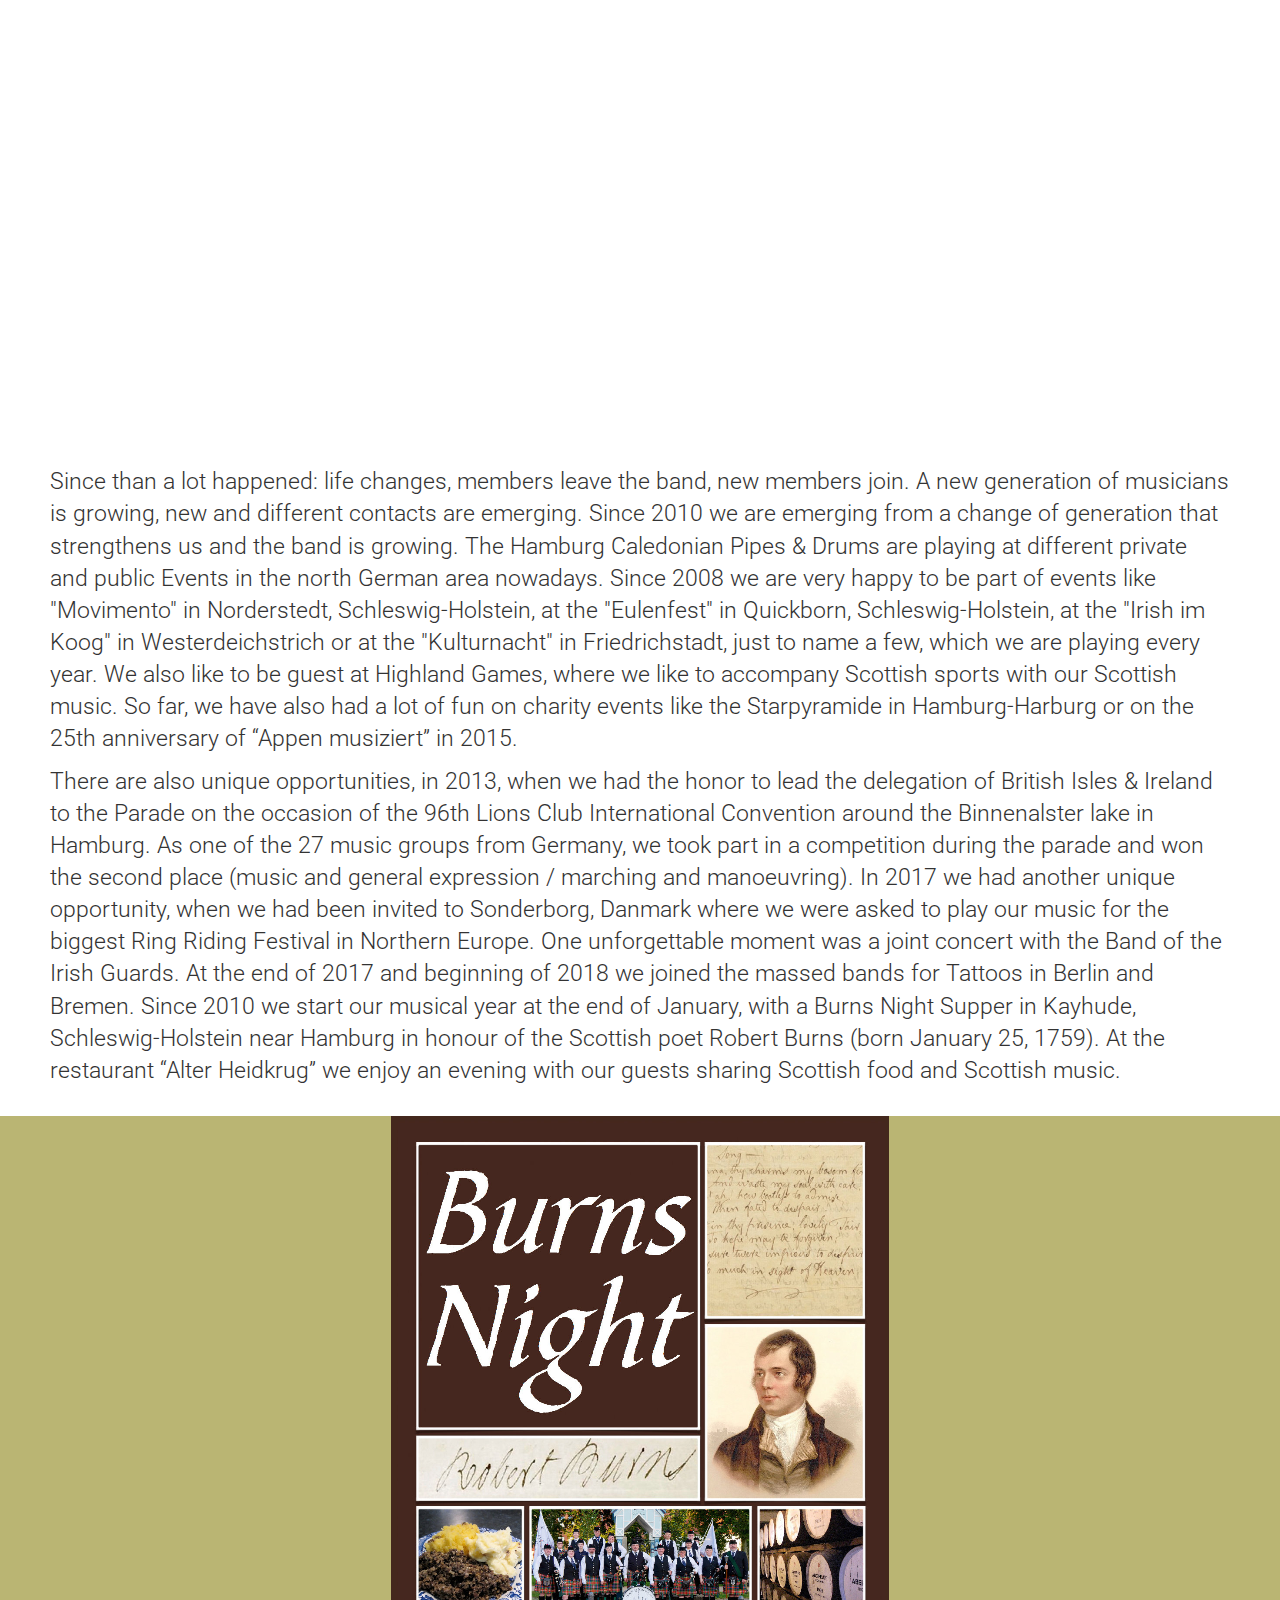
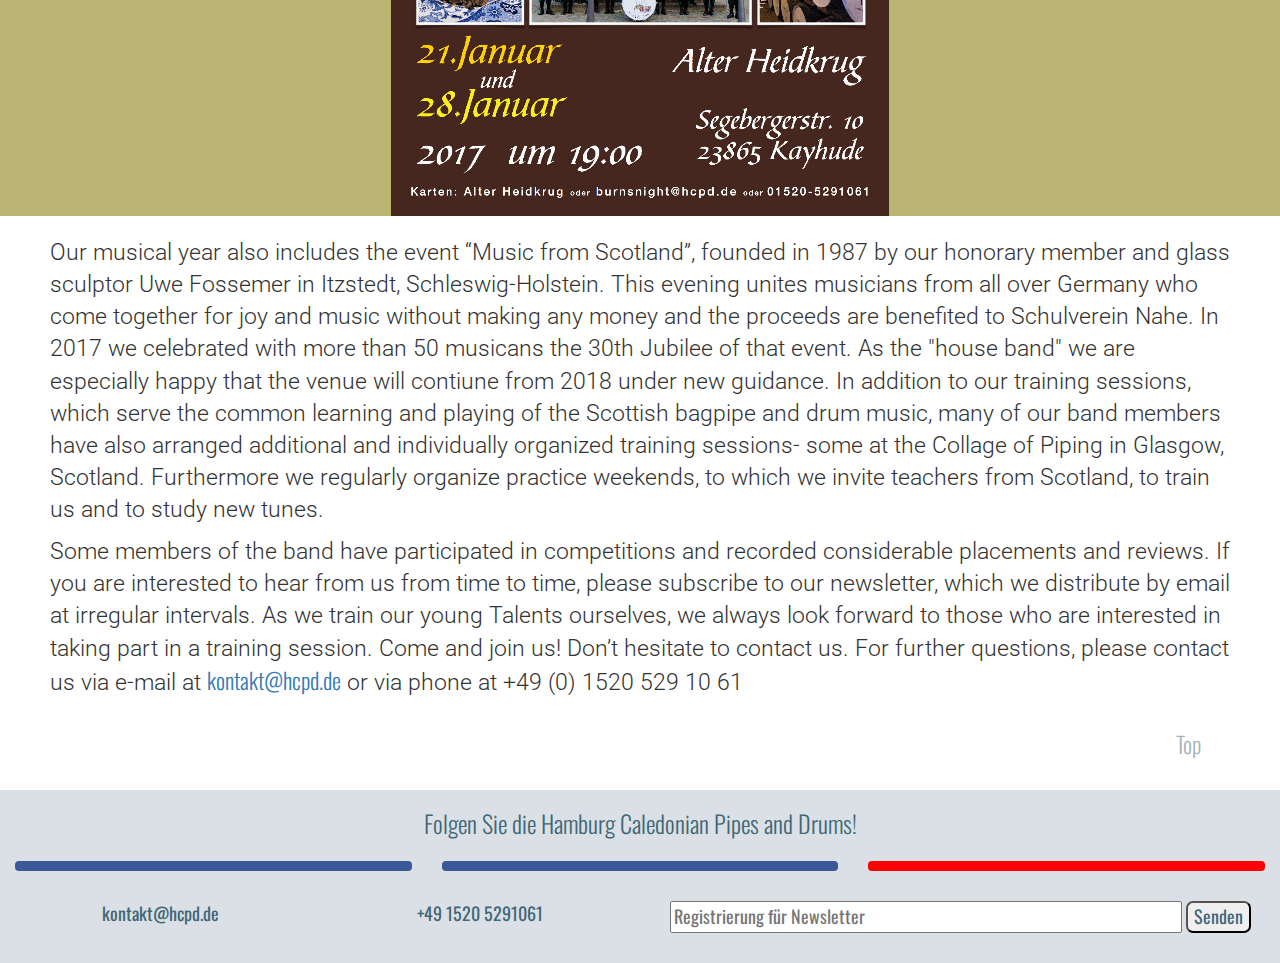
<file: history.html>
<!DOCTYPE html>
<html lang="en">

<head>
    <meta charset="UTF-8">
    <meta name="viewport" content="width=device-width, initial-scale=1.0">
    <meta http-equiv="X-UA-Compatible" content="ie=edge">
    <title>HCPD Geschichte</title>
    <link rel="stylesheet" href="https://maxcdn.bootstrapcdn.com/bootstrap/3.3.7/css/bootstrap.min.css" type="text/css" />
    <link rel="stylesheet" href="https://use.fontawesome.com/releases/v5.0.10/css/all.css" integrity="sha384-+d0P83n9kaQMCwj8F4RJB66tzIwOKmrdb46+porD/OvrJ+37WqIM7UoBtwHO6Nlg" crossorigin="anonymous">
    <link rel="stylesheet" href="assets/css/style.css" type="text/css">
</head>

<body>
    
    <div class="container-fluid pale-background">
        <nav class="navbar navbar-default">
            <div class="navbar-header">
                <div class="row">
                    <button type="button" class="navbar-toggle collapsed" data-toggle="collapse" data-target="#navbar">
                            <span class="sr-only">Toggle navigation</span>
                            <span class="icon-bar"></span>
                            <span class="icon-bar"></span>
                            <span class="icon-bar"></span>
                        </button>
                </div>
            </div>

            <div class="col-xs-12 navbar-collapse collapse title-bar" id="navbar">
                <ul class="nav navbar-nav" id="navlist">
                    <li><a href="index.html" class="nav-link"><span>HOME</span></a></li>
                    <li><a href="termine.html" class="nav-link"><span>TERMINE</span></a></li>
                    <li><a href="geschichte.html" class="nav-link"><span>GESCHICHTE</span></a></li>
                    <li><a href="smallpipes.html" class="nav-link"><span>&#181;hcpd</span></a></li>
                    <li class="visible-xs"><a href="kontakt.html"><span>KONTAKT</span></a></li>
                </ul>
                <a href="kontakt.html" class="nav-link"><p class="navbar-text navbar-right hidden-xs">
                        <span>KONTAKT</span></p></a>
            </div>

    </div>
    </nav>
    
    <main>
        <div class="container-fluid">
            <div class="row">
                <div class="col-md-12 tartan-background"><p class="text-right"><a href="history.html" class="language-link">Deutsch</a></p></div>
            </div>
            <div class="row history-title">
                <div class="col-xs-12">
                    <h1>The History of our Band ...</h1>
                </div>
            </div>
            <div class="row">
                <div class="col-xs-12">
                    <div class="logo-background">
                        &nbsp;
                    </div>
                </div>
            </div>
        </div>

        <div class="container-fluid">
            <div class="row">
                <div class="col-xs-12 text-padding top-border">
                    <p>… begins in 1977 when the first Pipe band at all in northern Germany was founded in Hamburg under the name of "Die Sackpfeifen". This laid the foundation for an ever-evolving Pipe scene. The band was built-up and also branched out
                        and carries the name "Hamburg Caledonian Pipes and Drums" since 2008. Since then the band has been a non-profit organisation and since the beginning of 2017 also a registered association. Our name shows the connectivity with our
                        hometown Hamburg as well as with Scotland because "Caledonia" comes from the Roman name for what is now Scotland. Our members come from Hamburg and its surroundings. Our tartan is Ancient Caledonian.</p>
                </div>
            </div>
            <div class="row">
                <div class="col-xs-12 photo-container">
                    <img class="center canada-picture" src="assets/images/canada.jpg" alt="HCPD at The Canadian International Military tattoo">
                    <div class="history-caption">
                        <p class="text-center">The HCPD at the Canadian Military Tattoo</p>
                    </div>
                </div>
            </div>
            <div class="row">
                <div class="col-xs-12 text-padding bottom-border">
                    <p>In the early 1980s Alan Campell from Scotland and Alan Eaton from Canada showed some enthusiastic boys from Hamburg the first steps on the practice chanter and bagpipes. Later there were contacts with the Royal Scots Dragoon Guards,
                        who were stationed in Fallingbostel, Lower Saxony. At that time Pipe Major John Bruce and his successor Pipe Major Bryon Brotherton were teaching the band. In the mid 1990s, some members of the Hamburg Caledonian Pipes & Drums re-established contacts with the Argyll and Sutherland Highlanders of Canada Pipes and Drums, Princess Louise´s. Some of the Canadians lived in Germany temporarily. During that time, there were performances in Germany, the Netherlands and in Belgium. The highlight was the participation in the World Pipe band Championships in Glasgow. Up to the 2000s there were also performances at the "Bundeskanzlerfest" (Federal Chancellor´s Festival) in Bonn, the “Europafest”
                        in Erfurt, in Wurzen, Pfalz, Leipzig trade fair, at the "Kieler Woche" and the Hamburg Police show. In the years 1997 and 1999 we played together with the Argyll and Sutherland Highlanders of Canada Pipes and Drums, Princess Louise´s at the Police show. Some HCPD members played – as representatives of the City of Hamburg – at the Canadian International Military Tattoo in Hamilton, Ontario. The whole band participated at the Canadian Military Tattoo in the years
                        2001,2002, 2004, 2007 and 2010.</p>
                </div>
            </div>
        </div>

        <div class="container-fluid">
            <div class="row">
                <div class="col-xs-12 logo-background">
                    <p>&nbsp;</p>
                </div>
            </div>
        </div>

        <div class="container-fluid">
            <div class="row">
                <div class="col-xs-12 blue-background text-padding top-border">
                    <p>Since than a lot happened: life changes, members leave the band, new members join. A new generation of musicians is growing, new and different contacts are emerging. Since 2010 we are emerging from a change of generation that strengthens
                        us and the band is growing. The Hamburg Caledonian Pipes & Drums are playing at different private and public Events in the north German area nowadays. Since 2008 we are very happy to be part of events like "Movimento" in Norderstedt, Schleswig-Holstein, at the "Eulenfest" in Quickborn, Schleswig-Holstein, at the "Irish im Koog" in Westerdeichstrich or at the "Kulturnacht" in Friedrichstadt, just to name a few, which we are playing every year. We also like to
                        be guest at Highland Games, where we like to accompany Scottish sports with our Scottish music. So far, we have also had a lot of fun on charity events like the Starpyramide in Hamburg-Harburg or on the 25th anniversary of “Appen musiziert” in 2015.</p>
                    <p>There are also unique opportunities, in 2013, when we had the honor to lead the delegation of British Isles & Ireland to the Parade on the occasion of the 96th Lions Club International Convention around the Binnenalster lake in Hamburg.
                        As one of the 27 music groups from Germany, we took part in a competition during the parade and won the second place (music and general expression / marching and manoeuvring). In 2017 we had another unique opportunity, when we had been invited to Sonderborg, Danmark where we were asked to play our music for the biggest Ring Riding Festival in Northern Europe. One unforgettable moment was a joint concert with the Band of the Irish Guards. At the end of 2017 and beginning of 2018 we joined the massed bands for Tattoos in Berlin and Bremen. Since 2010 we start our musical year at the end of January, with a Burns Night Supper in Kayhude, Schleswig-Holstein near Hamburg in honour
                        of the Scottish poet Robert Burns (born January 25, 1759). At the restaurant “Alter Heidkrug” we enjoy an evening with our guests sharing Scottish food and Scottish music.</p>

                </div>
            </div>
        </div>

        <div class="container-fluid">
            <div class="row">
                <div class="col-xs-12 burns-night">
                    <img src="assets/images/burnsnight.jpg" class="img-responsive center-block">
                </div>
            </div>
        </div>

        <div class="container-fluid">
            <div class="row">
                <div class="col-xs-12 text-padding">

                    <p>Our musical year also includes the event “Music from Scotland”, founded in 1987 by our honorary member and glass sculptor Uwe Fossemer in Itzstedt, Schleswig-Holstein. This evening unites musicians from all over Germany who come together
                        for joy and music without making any money and the proceeds are benefited to Schulverein Nahe. In 2017 we celebrated with more than 50 musicans the 30th Jubilee of that event. As the "house band" we are especially happy that the
                        venue will contiune from 2018 under new guidance. In addition to our training sessions, which serve the common learning and playing of the Scottish bagpipe and drum music, many of our band members have also arranged additional
                        and individually organized training sessions- some at the Collage of Piping in Glasgow, Scotland. Furthermore we regularly organize practice weekends, to which we invite teachers from Scotland, to train us and to study new tunes.</p>

                    <p>Some members of the band have participated in competitions and recorded considerable placements and reviews. If you are interested to hear from us from time to time, please subscribe to our newsletter, which we distribute by email
                        at irregular intervals. As we train our young Talents ourselves, we always look forward to those who are interested in taking part in a training session. Come and join us! Don’t hesitate to contact us. For further questions, please
                        contact us via e-mail at <a href="mailto:kontakt@hcpd.de">kontakt@hcpd.de</a> or via phone at +49 (0) 1520 529 10 61</p>
                </div>
            </div>
            <div class="row">
                <div class="col-xs-12">
                    <a href="#top" class="top-link">
                        <p>Top</p>
                    </a>
                </div>
            </div>
        </div>

    </main>

    <footer>
        <div class="container-fluid social">
            <div class="row">
                <div class="col-xs-12">
                    <h3 class="social-heading">Folgen Sie die Hamburg Caledonian Pipes and Drums!</h3>
                </div>
            </div>
            <div class="row">
                <div class="col-xs-4">
                    <a href="https://www.facebook.com/Hamburg.Caledonian.Pipes.and.Drums" target="_blank"><span class="social-links fb-link"><i class="fab fa-facebook"></i></span></a>
                </div>
                <div class="col-xs-4">
                    <a href="https://twitter.com" target="_blank"><span  class="social-links twitter-link"><i class="fab fa-twitter-square"></i></span></a>
                </div>
                <div class="col-xs-4">
                    <a href="https://www.youtube.com" target="_blank"><span class="social-links yt-link"><i class="fab fa-youtube-square"></i></span></a>
                </div>
            </div>
            <div class="row ">
                <div class="col-xs-12 col-sm-6 col-md-3 footer-links"><span><a href="mailto:kontakt@hcpd.de">kontakt@hcpd.de</a></span></div>
                <div class="col-xs-12 col-sm-6 col-md-3 footer-links"><span><a href="tel:+4915205291061">+49 1520 5291061</a></span></div>
                <div class="col-xs-12 col-md-6 footer-links">
                    <form>
                        <label class="sr-only">Registrierung f&uuml;r Newsletter</label>
                        <input type="text" required class="newletter-input" name="email" placeholder="Registrierung f&uuml;r Newsletter" />
                        <input type="submit" value="Senden" />
                    </form>
                </div>
            </div>
        </div>
    </footer>

    <script src="https://code.jquery.com/jquery-3.3.1.min.js" integrity="sha256-FgpCb/KJQlLNfOu91ta32o/NMZxltwRo8QtmkMRdAu8=" crossorigin="anonymous"></script>
    <script src="https://maxcdn.bootstrapcdn.com/bootstrap/3.3.7/js/bootstrap.min.js" integrity="sha384-Tc5IQib027qvyjSMfHjOMaLkfuWVxZxUPnCJA7l2mCWNIpG9mGCD8wGNIcPD7Txa" crossorigin="anonymous"></script>


</body>

</html>
</file>
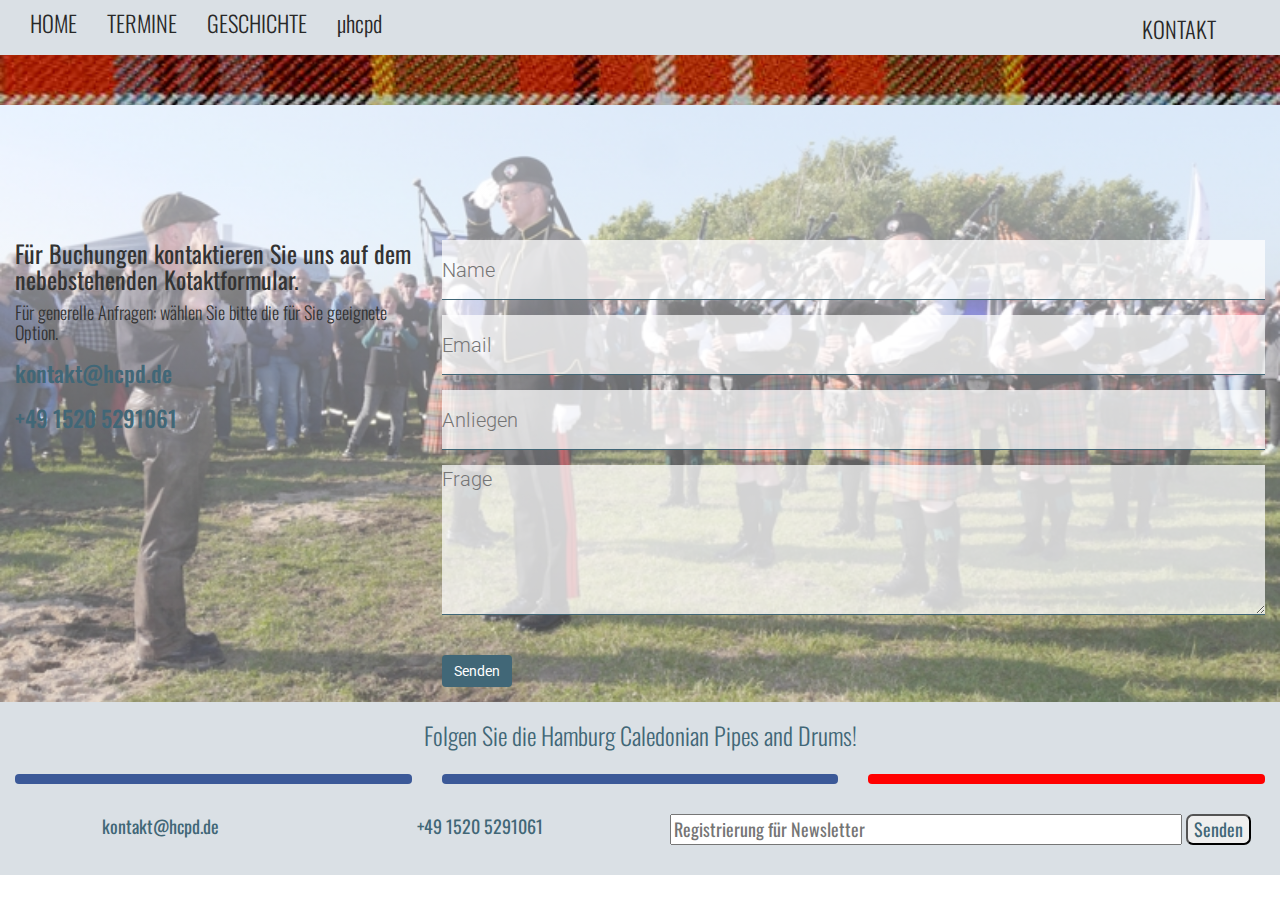
<file: kontakt.html>
<!DOCTYPE html>
<html lang="en">

<head>
    <meta charset="UTF-8">
    <meta name="viewport" content="width=device-width, initial-scale=1.0">
    <meta http-equiv="X-UA-Compatible" content="ie=edge">
    <title>HCPD Kontakte</title>
    <link rel="stylesheet" href="https://maxcdn.bootstrapcdn.com/bootstrap/3.3.7/css/bootstrap.min.css" type="text/css" />
    <link rel="stylesheet" href="https://use.fontawesome.com/releases/v5.0.10/css/all.css" integrity="sha384-+d0P83n9kaQMCwj8F4RJB66tzIwOKmrdb46+porD/OvrJ+37WqIM7UoBtwHO6Nlg" crossorigin="anonymous">
    <link rel="stylesheet" href="assets/css/style.css" type="text/css">
</head>

<body>

    <div class="container-fluid pale-background">
        <nav class="navbar navbar-default">
            <div class="navbar-header">
                <div class="row">
                    <button type="button" class="navbar-toggle collapsed" data-toggle="collapse" data-target="#navbar">
                            <span class="sr-only">Toggle navigation</span>
                            <span class="icon-bar"></span>
                            <span class="icon-bar"></span>
                            <span class="icon-bar"></span>
                        </button>
                </div>
            </div>

            <div class="col-xs-12 navbar-collapse collapse title-bar" id="navbar">
                <ul class="nav navbar-nav" id="navlist">
                    <li><a href="index.html" class="nav-link"><span>HOME</span></a></li>
                    <li><a href="termine.html" class="nav-link"><span>TERMINE</span></a></li>
                    <li><a href="geschichte.html" class="nav-link"><span>GESCHICHTE</span></a></li>
                    <li><a href="smallpipes.html" class="nav-link"><span>&#181;hcpd</span></a></li>
                    <li class="visible-xs"><a href="kontakt.html"><span>KONTAKT</span></a></li>
                </ul>
                <a href="kontakt.html"><p class="navbar-text navbar-right hidden-xs">
                        <span>KONTAKT</span></p></a>
            </div>
    </div>
    </nav>

    <main>
        <div class="container-fluid background-picture">
            <div class="row">
                <div class="col-md-12 tartan-background"></div>
            </div>

            <div class="row kontakt mask">
                <div class="col-md-4 col-xs-12 contact-details-container">
                    <h3 class="kontakt-sub">F&uuml;r Buchungen kontaktieren Sie uns auf dem nebebstehenden Kotaktformular.</h3>
                    <h4>F&uuml;r generelle Anfragen: w&auml;hlen Sie bitte die f&uuml;r Sie geeignete Option.</h4>
                    <ul class="kontakt-list">
                        <li><a href="mailto:kontakt@hcpd.de">kontakt@hcpd.de</a></li>
                        <li><a href="tel:+4915205291061">+49 1520 5291061</a></li>
                        <li class="kontakt-FA"><a href="https://www.facebook.com/Hamburg.Caledonian.Pipes.and.Drums" target="_blank"><i class="fab fa-facebook kontakt-facebook"></i></a></li>
                        <li class="kontakt-FA"><a href="https://twitter.com" target="_blank"><i class="fab fa-twitter-square kontakt-twitter"></i></a></li>
                    </ul>
                </div>
                <div class="col-md-8 col-xs-12 form-container">
                    <form action="" method="" name="booking">
                        <div class="form-group">
                            <label class="sr-only">Name</label>
                            <input type="text" required placeholder="Name" class="kontakt-form-input kontakt-page-form kontakt-page-form-input" id="name">
                            <label class="sr-only">Email</label>
                            <input type="email" required placeholder="Email" class="kontakt-form-input kontakt-page-form kontakt-page-form-input" id="email">
                            <label class="sr-only">Anliegen</label>
                            <input type="text" required placeholder="Anliegen" class="kontakt-form-input kontakt-page-form kontakt-page-form-input" id="subject">
                            <label class="sr-only">Frage</label>
                            <textarea name="querry" required placeholder="Frage" class="kontakt-form-input kontakt-page-form kontakt-form-textarea" id="querry"></textarea>
                        </div>

                        <button type="submit" class="btn btn-success">Senden</button>

                    </form>
                </div>
            </div>
        </div>

    </main>

    <footer>
        <div class="container-fluid">
            <div class="row">
                <div class="col-xs-12">
                    <h3 class="social-heading">Folgen Sie die Hamburg Caledonian Pipes and Drums!</h3>
                </div>
            </div>
            <div class="row">
                <div class="col-xs-4">
                    <a href="https://www.facebook.com/Hamburg.Caledonian.Pipes.and.Drums" target="_blank"><span class="social-links fb-link"><i class="fab fa-facebook"></i></span></a>
                </div>
                <div class="col-xs-4">
                    <a href="https://twitter.com/" target="_blank"><span  class="social-links twitter-link"><i class="fab fa-twitter-square"></i></span></a>
                </div>
                <div class="col-xs-4">
                    <a href="https://youtube.com" target="_blank"><span class="social-links yt-link"><i class="fab fa-youtube-square"></i></span></a>
                </div>
            </div>

            <div class="row ">
                <div class="col-xs-12 col-sm-6 col-md-3 footer-links"><span><a href="mailto:kontakt@hcpd.de">kontakt@hcpd.de</a></span></div>
                <div class="col-xs-12 col-sm-6 col-md-3 footer-links"><span><a href="tel:+4915205291061">+49 1520 5291061</a></span></div>
                <div class="col-xs-12 col-md-6 footer-links">
                    <form>
                        <label class="sr-only">Registrierung f&uuml;r Newsletter</label>
                        <input type="text" required class="newletter-input" name="email" placeholder="Registrierung f&uuml;r Newsletter" />
                        <input type="submit" value="Senden" />
                    </form>
                </div>

            </div>
        </div>
    </footer>



    <script src="https://code.jquery.com/jquery-3.3.1.min.js" integrity="sha256-FgpCb/KJQlLNfOu91ta32o/NMZxltwRo8QtmkMRdAu8=" crossorigin="anonymous"></script>
    <script src="https://maxcdn.bootstrapcdn.com/bootstrap/3.3.7/js/bootstrap.min.js" integrity="sha384-Tc5IQib027qvyjSMfHjOMaLkfuWVxZxUPnCJA7l2mCWNIpG9mGCD8wGNIcPD7Txa" crossorigin="anonymous"></script>

</body>

</html>
</file>
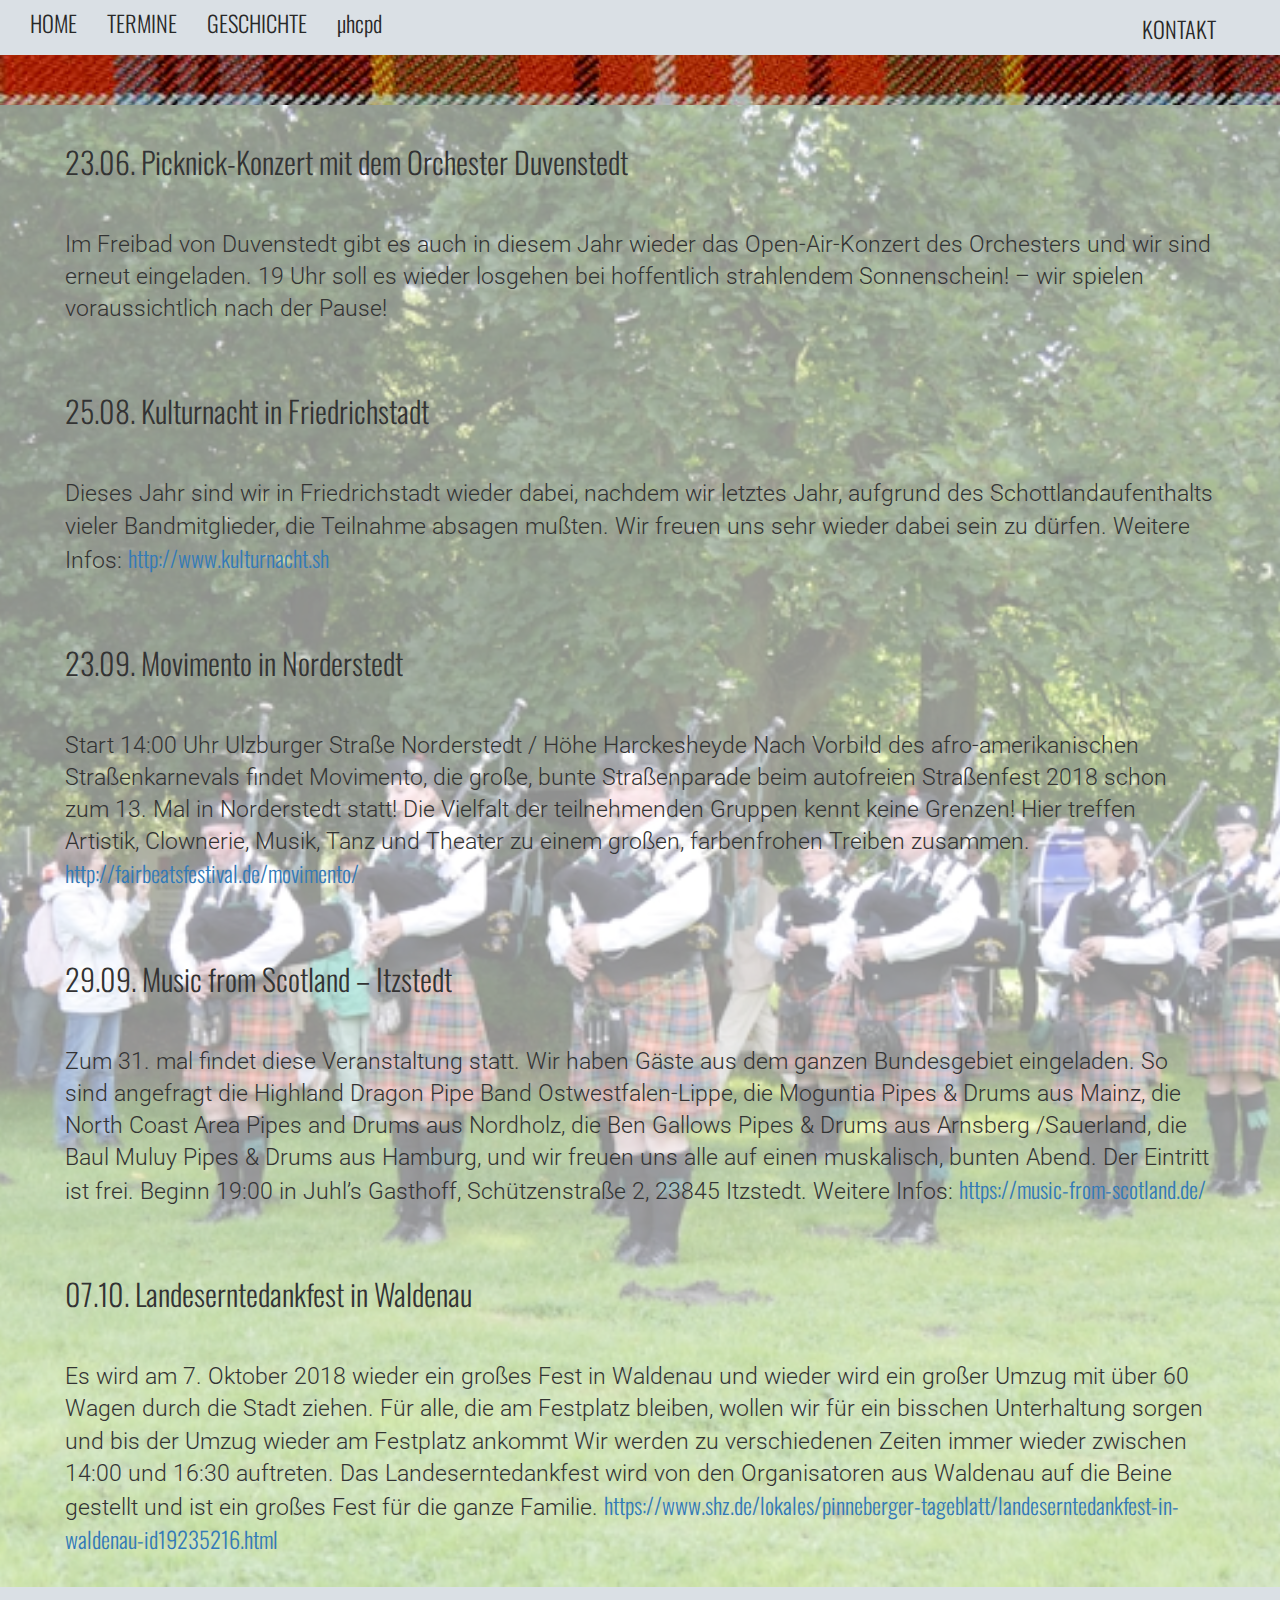
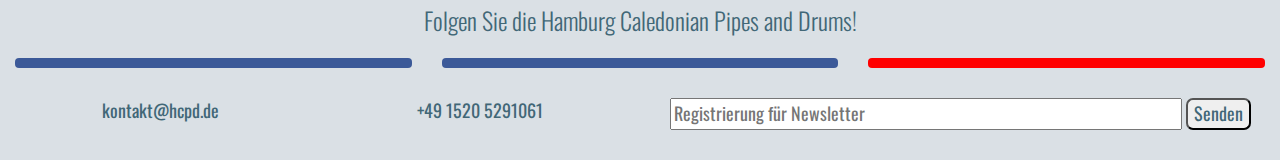
<file: termine.html>
<!DOCTYPE html>
<html lang="en">

<head>
    <meta charset="UTF-8">
    <meta name="viewport" content="width=device-width, initial-scale=1.0">
    <meta http-equiv="X-UA-Compatible" content="ie=edge">
    <title>HCPD Termine</title>
    <link rel="stylesheet" href="https://maxcdn.bootstrapcdn.com/bootstrap/3.3.7/css/bootstrap.min.css" type="text/css" />
    <link rel="stylesheet" href="https://use.fontawesome.com/releases/v5.0.10/css/all.css" integrity="sha384-+d0P83n9kaQMCwj8F4RJB66tzIwOKmrdb46+porD/OvrJ+37WqIM7UoBtwHO6Nlg" crossorigin="anonymous">
    <link rel="stylesheet" href="assets/css/style.css" type="text/css">
</head>

<body>

    <div class="container-fluid pale-background">
        <nav class="navbar navbar-default">
            <div class="navbar-header">
                <div class="row">
                    <button type="button" class="navbar-toggle collapsed" data-toggle="collapse" data-target="#navbar">
                            <span class="sr-only">Toggle navigation</span>
                            <span class="icon-bar"></span>
                            <span class="icon-bar"></span>
                            <span class="icon-bar"></span>
                        </button>
                </div>
            </div>

            <div class="col-xs-12 navbar-collapse collapse title-bar" id="navbar">
                <ul class="nav navbar-nav" id="navlist">
                    <li><a href="index.html" class="nav-link"><span>HOME</span></a></li>
                    <li><a href="termine.html" class="nav-link"><span>TERMINE</span></a></li>
                    <li><a href="geschichte.html" class="nav-link"><span>GESCHICHTE</span></a></li>
                    <li><a href="smallpipes.html" class="nav-link"><span>&#181;hcpd</span></a></li>
                    <li class="visible-xs"><a href="kontakt.html"><span>KONTAKT</span></a></li>
                </ul>
                <a href="kontakt.html">
                    <p class="navbar-text navbar-right hidden-xs">
                        <span>KONTAKT</span></p>
                </a>
            </div>

    </div>
    </nav>

    <main>

        <div class="background-formation">
            <div class="container-fluid  termine-background">

                <div class="row">
                    <div class="col-md-12 tartan-background"></div>
                </div>
                <div class="row">
                    <div class="col-xs-12">
                        <h2 class="text-padding">23.06. Picknick-Konzert mit dem Orchester Duvenstedt</h2>
                        <p class="text-padding">Im Freibad von Duvenstedt gibt es auch in diesem Jahr wieder das Open-Air-Konzert des Orchesters und wir sind erneut eingeladen. 19 Uhr soll es wieder losgehen bei hoffentlich strahlendem Sonnenschein! – wir spielen voraussichtlich
                            nach der Pause!</p>
                    </div>
                </div>
                <div class="row">
                    <div class="col-xs-12">
                        <h2 class="text-padding">25.08. Kulturnacht in Friedrichstadt</h2>
                        <p class="text-padding">Dieses Jahr sind wir in Friedrichstadt wieder dabei, nachdem wir letztes Jahr, aufgrund des Schottlandaufenthalts vieler Bandmitglieder, die Teilnahme absagen mußten. Wir freuen uns sehr wieder dabei sein zu dürfen. Weitere Infos:
                            <a href="http://www.kulturnacht.sh" target="_blank">http://www.kulturnacht.sh</a></p>

                    </div>
                </div>
                <div class="row">
                    <div class="col-xs-12">
                        <h2 class="text-padding">23.09. Movimento in Norderstedt</h2>
                        <p class="text-padding">Start 14:00 Uhr Ulzburger Straße Norderstedt / Höhe Harckesheyde Nach Vorbild des afro-amerikanischen Straßenkarnevals findet Movimento, die große, bunte Straßenparade beim autofreien Straßenfest 2018 schon zum 13. Mal in Norderstedt
                            statt! Die Vielfalt der teilnehmenden Gruppen kennt keine Grenzen! Hier treffen Artistik, Clownerie, Musik, Tanz und Theater zu einem großen, farbenfrohen Treiben zusammen. <a href="http://fairbeatsfestival.de/movimento/" target="_blank">http://fairbeatsfestival.de/movimento/</a></p>

                    </div>
                </div>
                <div class="row">
                    <div class="col-xs-12">
                        <h2 class="text-padding">29.09. Music from Scotland – Itzstedt</h2>
                        <p class="text-padding">Zum 31. mal findet diese Veranstaltung statt. Wir haben Gäste aus dem ganzen Bundesgebiet eingeladen. So sind angefragt die Highland Dragon Pipe Band Ostwestfalen-Lippe, die Moguntia Pipes & Drums aus Mainz, die North Coast Area
                            Pipes and Drums aus Nordholz, die Ben Gallows Pipes & Drums aus Arnsberg /Sauerland, die Baul Muluy Pipes & Drums aus Hamburg, und wir freuen uns alle auf einen muskalisch, bunten Abend. Der Eintritt ist frei. Beginn 19:00
                            in Juhl’s Gasthoff, Schützenstraße 2, 23845 Itzstedt. Weitere Infos: <a href="https://music-from-scotland.de/" target="_blank">https://music-from-scotland.de/</a></p>
                    </div>
                </div>
                <div class="row">
                    <div class="col-xs-12">
                        <h2 class="text-padding">07.10. Landeserntedankfest in Waldenau</h2>
                        <p class="text-padding">Es wird am 7. Oktober 2018 wieder ein großes Fest in Waldenau und wieder wird ein großer Umzug mit über 60 Wagen durch die Stadt ziehen. Für alle, die am Festplatz bleiben, wollen wir für ein bisschen Unterhaltung sorgen und bis
                            der Umzug wieder am Festplatz ankommt Wir werden zu verschiedenen Zeiten immer wieder zwischen 14:00 und 16:30 auftreten. Das Landeserntedankfest wird von den Organisatoren aus Waldenau auf die Beine gestellt und ist ein großes
                            Fest für die ganze Familie.
                            <a href="https://www.shz.de/lokales/pinneberger-tageblatt/landeserntedankfest-in-waldenau-id19235216.html" target="_blank">
                    https://www.shz.de/lokales/pinneberger-tageblatt/landeserntedankfest-in-waldenau-id19235216.html</a></p>
                    </div>
                </div>
            </div>
        </div>
        </div>
    </main>

    <footer>
        <div class="container-fluid">
            <div class="row">
                <div class="col-xs-12">
                    <h3 class="social-heading">Folgen Sie die Hamburg Caledonian Pipes and Drums!</h3>
                </div>
            </div>
            <div class="row">
                <div class="col-xs-4">
                    <a href="https://www.facebook.com/Hamburg.Caledonian.Pipes.and.Drums" target="_blank"><span class="social-links fb-link"><i class="fab fa-facebook"></i></span></a>
                </div>
                <div class="col-xs-4">
                    <a href="https://twitter.com" target="_blank"><span  class="social-links twitter-link"><i class="fab fa-twitter-square"></i></span></a>
                </div>
                <div class="col-xs-4">
                    <a href="https://www.youtube.com" target="_blank"><span class="social-links yt-link"><i class="fab fa-youtube-square"></i></span></a>
                </div>
            </div>

            <div class="row ">
                <div class="col-xs-12 col-sm-6 col-md-3 footer-links"><span><a href="mailto:kontakt@hcpd.de">kontakt@hcpd.de</a></span></div>
                <div class="col-xs-12 col-sm-6 col-md-3 footer-links"><span><a href="tel:+4915205291061">+49 1520 5291061</a></span></div>
                <div class="col-xs-12 col-md-6 footer-links">
                    <form>
                        <label class="sr-only">Registrierung f&uuml;r Newsletter</label>
                        <input type="text" required class="newletter-input" name="email" placeholder="Registrierung f&uuml;r Newsletter" />
                        <input type="submit" value="Senden" />
                    </form>
                </div>
            </div>

        </div>
    </footer>

    <script src="https://code.jquery.com/jquery-3.3.1.min.js" integrity="sha256-FgpCb/KJQlLNfOu91ta32o/NMZxltwRo8QtmkMRdAu8=" crossorigin="anonymous"></script>
    <script src="https://maxcdn.bootstrapcdn.com/bootstrap/3.3.7/js/bootstrap.min.js" integrity="sha384-Tc5IQib027qvyjSMfHjOMaLkfuWVxZxUPnCJA7l2mCWNIpG9mGCD8wGNIcPD7Txa" crossorigin="anonymous"></script>

</body>

</html>
</file>
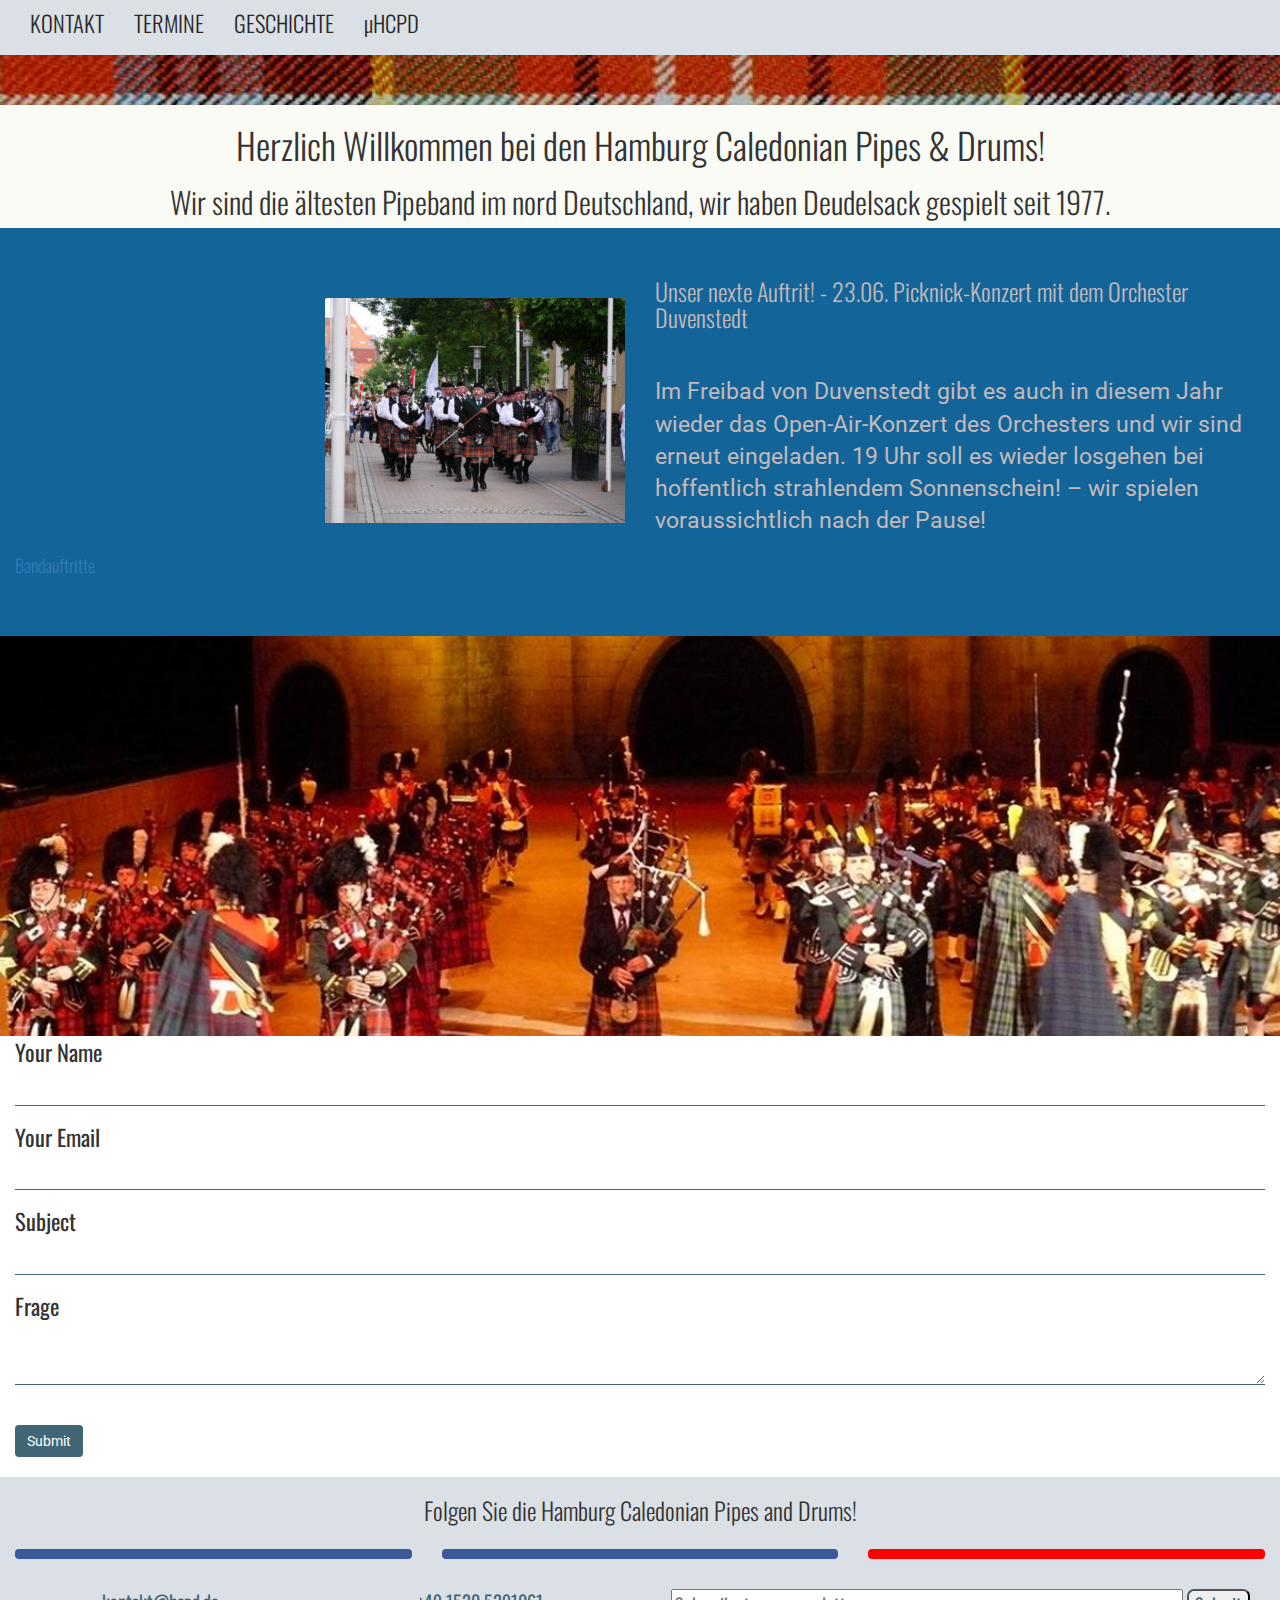
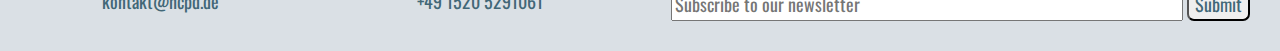
<file: test.html>
<!DOCTYPE html>
<html lang="en">

<head>
    <meta charset="UTF-8">
    <meta name="viewport" content="width=device-width, initial-scale=1.0">
    <meta http-equiv="X-UA-Compatible" content="ie=edge">
    <title>HCPD Home</title>
    <link rel="stylesheet" href="https://maxcdn.bootstrapcdn.com/bootstrap/3.3.7/css/bootstrap.min.css" type="text/css" />
    <link rel="stylesheet" href="https://use.fontawesome.com/releases/v5.0.10/css/all.css" integrity="sha384-+d0P83n9kaQMCwj8F4RJB66tzIwOKmrdb46+porD/OvrJ+37WqIM7UoBtwHO6Nlg" crossorigin="anonymous">
    <link rel="stylesheet" href="assets/css/style.css" type="text/css" />
</head>

<body>



    <div class="container-fluid pale-background">
        <!-- Nav -->
        <nav class="navbar navbar-default">
            <div class="container-fluid nav-container">

                <!-- Navbar-->
                <div class="navbar-header">
                    <div class="row">
                        <button type="button" class="navbar-toggle collapsed" data-toggle="collapse" data-target="#navbar">
                            <span class="sr-only">Toggle navigation</span>
                            <span class="icon-bar"></span>
                            <span class="icon-bar"></span>
                            <span class="icon-bar"></span>
                        </button>
                    </div>
                </div>

                <div class="navbar-collapse collapse title-bar" id="navbar">
                    <ul class="nav navbar-nav">
                        <li class="active visible-xs menu-item"><a href="index.html"><span>HOME</span></a></li>
                        <!-- <li class="picture-menu-item hidden-xs"><a href="index.html"><img class="logo-background" src="assets/images/logo.jpg" alt="Logo"></a></li> not on index include in all others-->
                        <li class="menu-item priority-menu-item"><a href="kontakt.html"><span class="text-center">KONTAKT</span></a></li>
                        <li class=" menu-item"><a href="termine.html"><span class="text-center">TERMINE</span></a></li>
                        <li class="menu-item"><a href="geschichte.html"><span class="text-center">GESCHICHTE</span></a></li>
                        <li class="menu-item"><a href="smallpipes.html"><span class="text-center">&#181;HCPD</span></a></li>
                    </ul>
                </div>
                <!-- /.navbar -->

                <div class="container-fluid tartan-bar">
                    <div class="row">
                        <div class="col-md-12 tartan-background"></div>
                    </div>
                </div>

            </div>
        </nav>
        <!-- /.nav -->
    </div>

    <main>
        
        <section>
            <div class="container-fluid logo-container">

                <div class="row">
                    <div class="col-xs -12">
                        <h1 class="text-center logo-text">Herzlich Willkommen bei den Hamburg Caledonian Pipes & Drums!</h1>
                        <h2 class="text-center logo-text">Wir sind die &auml;ltesten Pipeband im nord Deutschland, wir haben Deudelsack gespielt seit 1977.</h1>
                    </div>
                </div>
        </section>
        </div>

        <div class="container-fluid next-show">
            <section>
                <div class="row">
                    <div class="col-md-6 hidden-xs"><img class="next-show-picture" src="assets/images/band.jpg" alt="HCPD Foto"></div>
                    <div class="col-md-6 col-xs-12">
                        <h3 class="next-show-heading">Unser nexte Auftrit! - 23.06. Picknick-Konzert mit dem Orchester Duvenstedt</h3>
                        <p class="next-show-text">Im Freibad von Duvenstedt gibt es auch in diesem Jahr wieder das Open-Air-Konzert des Orchesters und wir sind erneut eingeladen. 19 Uhr soll es wieder losgehen bei hoffentlich strahlendem Sonnenschein! – wir spielen voraussichtlich
                            nach der Pause!</p>
                    </div>
                </div>
                <div class="row">
                    <div class="col-xs-12">
                        <h4 class="next-show-link"><a href="termine.html">Bandauftritte</a></h4>
                    </div>
                </div>
        </div>
        </section>

        <section>
            <div class="container-fluid photo-bar"></div>
        </section>

        <section>
            <!-- kontakt form -->
            <div class="container-fluid">
                <div class="row">
                    <div class="col-xs-12">
                        <form action="" method="" name="booking" class="kontakt-form">
                            <div class="form-group">
                                <label>Your Name</label>
                                <input type="text" required class="kontakt-form-input" id="name">
                                <label>Your Email</label>
                                <input type="email" required class="kontakt-form-input" id="email">
                                <label>Subject</label>
                                <input type="text" required class="kontakt-form-input" id="subject">
                                <label>Frage</label>
                                <textarea name="querry" required class="kontakt-form-input" id="querry"></textarea>
                            </div>

                            <button type="submit" class="btn btn-success">Submit</button>

                        </form>
                    </div>
                </div>
            </div>
        </section>

        <section>
            <div class="container-fluid social">
                <div class="row">
                    <div class="col-xs-12">
                        <h3 class="social-heading">Folgen Sie die Hamburg Caledonian Pipes and Drums!</h3>
                    </div>
                </div>
                <div class="row">
                    <div class="col-xs-4">
                        <a href="https://www.facebook.com/Hamburg.Caledonian.Pipes.and.Drums" target="_blank"><span class="social-links fb-link"><i class="fab fa-facebook"></i></span></a>
                    </div>
                    <div class="col-xs-4">
                        <a href="#" target="_blank"><span  class="social-links twitter-link"><i class="fab fa-twitter-square"></i></span></a>
                    </div>
                    <div class="col-xs-4">
                        <a href="#" target="_blank"><span class="social-links yt-link"><i class="fab fa-youtube-square"></i></span></a>
                    </div>
                </div>
            </div>

        </section>


    </main>

    <footer>
        <div class="container-fluid">
            <div class="row ">
                <div class="col-xs-3 footer-links"><span><a href="mailto:kontakt@hcpd.de">kontakt@hcpd.de</a></span></div>
                <div class="col-xs-3 footer-links"><span>+49 1520 5291061</span></div>
                <div class="col-xs-6 footer-links">
                    <form>
                        <input type="text" class="newletter-input" name="email" placeholder="Subscribe to our newsletter" />
                        <input type="submit" value="Submit" />
                    </form>
                </div>

            </div>
        </div>
    </footer>

    <script src="https://code.jquery.com/jquery-3.3.1.min.js" integrity="sha256-FgpCb/KJQlLNfOu91ta32o/NMZxltwRo8QtmkMRdAu8=" crossorigin="anonymous"></script>
    <script src="https://maxcdn.bootstrapcdn.com/bootstrap/3.3.7/js/bootstrap.min.js" integrity="sha384-Tc5IQib027qvyjSMfHjOMaLkfuWVxZxUPnCJA7l2mCWNIpG9mGCD8wGNIcPD7Txa" crossorigin="anonymous"></script>

</body>

</html>
</file>
<file: assets/css/style.css>
@import url("https://fonts.googleapis.com/css?family=Roboto:100,200,300,400,500,600,700|Oswald:100,200,300,400,500,600,700");
/*---- COLOURS ----------------------------------------------------------------*/
/*-- nav bar background --*/
/*-- nav link --*/
/*-- nav link hover --*/
/*-- priority link --*/
/*---- GENERAL ----------------------------------------------------------------*/
body {
  font-size: 2.5vmin;
  font-family: Roboto, sans-serif;
  font-weight: 300; }

h1, h2, h3, h4, h5, h6 {
  font-family: "Oswald", sans-serif;
  font-weight: 300; }

p {
  font-size: 2.5vmin; }

.pale-background {
  background-color: #DAE0E5; }

a {
  text-decoration: none;
  font-family: "Oswald", sans-serif; }
  a:hover {
    text-decoration: none; }

label {
  font-weight: 400;
  font-family: "Oswald", sans-serif; }

.fb-link {
  background-color: #3B5998; }

.twitter-link {
  background-color: #3B5998; }

.yt-link {
  background-color: #FF0000; }

.fab, .white-text {
  color: #ffffff; }

.full-width {
  width: 95vw; }

.text-padding {
  padding-left: 50px;
  padding-right: 50px;
  padding-top: 20px;
  padding-bottom: 20px; }

.center {
  display: block;
  margin-left: auto;
  margin-right: auto; }

.top-link {
  float: right;
  padding-right: 5vw;
  color: rgba(65, 103, 119, 0.5); }

.error-link {
  color: #136599; }
  .error-link:hover {
    color: #416777; }

/*---- NAVBAR -----------------------------------------------------------------*/
.nav-container {
  background-color: transparent;
  padding: 0; }

.navbar {
  background-color: transparent;
  padding: 0;
  margin-bottom: 0;
  border: 0; }

.navbar-nav {
  margin: 7.5px 0; }

.navbar-collapse {
  width: 95vw; }

#navbar {
  margin: 0;
  padding: 0; }

.navbar-default .navbar-nav > .active > a {
  background-color: transparent; }
  .navbar-default .navbar-nav > .active > a:focus, .navbar-default .navbar-nav > .active > a:hover {
    background-color: transparent; }
.navbar-default .navbar-toggle:focus, .navbar-default .navbar-toggle:hover {
  background-color: transparent; }
.navbar-default .navbar-collapse {
  border-color: transparent; }
.navbar-default .navbar-toggle {
  border: 0;
  float: left;
  margin-left: 10px; }
  .navbar-default .navbar-toggle .icon-bar {
    background-color: #416777; }

.navbar-default .navbar-nav > li > a {
  padding-top: 5px;
  color: #282828; }
  .navbar-default .navbar-nav > li > a:hover {
    color: #757575;
    transition: all 0.35s ease-in-out; }

.navbar-default .navbar-text {
  color: #282828; }
  .navbar-default .navbar-text:hover {
    color: #757575;
    transition: all 0.35s ease-in-out; }

.navbar-text {
  margin-top: 12.5px;
  margin-bottom: 0; }

.navbar-right {
  margin-right: 15px; }

/*---- LOGO -------------------------------------------------------------------*/
.logo-container {
  background-color: #fafbf5;
  padding: 0;
  margin: 0;
  border: 0; }

.logo {
  display: block;
  margin-left: auto;
  margin-right: auto;
  width: 70%; }

.tartan-background {
  background: url(../images/ancient-caledonian.jpg) center;
  background-size: cover;
  height: 50px;
  width: 100%; }

.tartan-bar {
  margin: 0;
  padding: 0; }

.language-selector {
  text-align: right; }

.language-link {
  color: #c5b9b9; }
  .language-link:hover {
    color: #ffffff; }

/*---- MAIN -------------------------------------------------------------------*/
.next-show {
  background-color: #136599;
  padding-top: 50px;
  padding-bottom: 50px;
  color: #c5b9b9; }

.next-show-picture {
  margin-top: 0;
  float: right;
  padding-top: 20px;
  padding-bottom: 20px; }

.next-show-heading {
  margin-top: 0;
  padding-bottom: 20px; }

.next-show-text {
  font-weight: 400;
  padding-top: 15px; }

.pad-right {
  padding-right: 80px;
  text-align: left; }

.next-show-link {
  color: #f9f7bd; }
  .next-show-link:hover {
    color: #282828;
    transition: all 0.35s ease-in-out; }

/*---- PHOTOS -----------------------------------------------------------------*/
.photo-bar {
  background: url(../images/tattoo.jpg) center no-repeat;
  background-size: cover;
  min-height: 400px; }

/*---- INLINE KONTAKT FORM ----------------------------------------------------*/
.form-wrapper {
  margin: 40px; }

.inline-kontakt-form-input {
  height: 30px; }

/*---- SOCIAL -----------------------------------------------------------------*/
.social {
  margin: 20px 0 0;
  background-color: #DAE0E5; }

.social-heading {
  text-align: center;
  margin-top: 0;
  padding-top: 20px;
  padding-bottom: 15px; }

.social-links {
  display: block;
  text-align: center;
  font-size: 14px;
  font-weight: 300;
  padding: 5px 0;
  border-radius: 4px; }

/*---- KONTAKT ----------------------------------------------------------------*/
.background-picture {
  background-color: #2548b4;
  background: url(../images/salute.jpg) center no-repeat;
  background-size: cover;
  position: relative; }

.kontakt-wrapper {
  position: relative;
  z-index: 2; }

.kontakt {
  padding-top: 120px; }

.mask {
  background-image: linear-gradient(rgba(255, 255, 255, 0.6), rgba(255, 255, 255, 0.2)); }

.contact-details-container {
  padding: 15px; }

.kontakt-sub {
  margin-top: 0;
  font-weight: 400; }

.kontakt-list {
  list-style-type: none;
  padding: 0 0 50px 0; }
  .kontakt-list li {
    font-weight: 500;
    padding: 5px 0; }

.kontakt-FA i {
  font-size: 28px; }

.kontakt-list a {
  text-decoration: none;
  color: #416777; }
  .kontakt-list a:hover {
    text-decoration: none;
    color: #282828;
    transition: all 0.35s ease-in-out; }

.form-container {
  padding: 15px; }

.kontakt-form-textarea {
  height: 150px; }

.inline-kontakt-form-textarea {
  height: 100px; }

.kontakt-form-input {
  width: 100%;
  border: none;
  border-bottom: 1px solid #416777;
  border-radius: 0;
  outline: none;
  font-size: 20px;
  margin: 0 0 15px 0;
  padding: 0;
  font-family: "Roboto", sans-serif; }

.kontakt-page-form {
  width: 100%;
  background-color: rgba(255, 255, 255, 0.73); }

.kontakt-page-form-input {
  height: 60px; }

.btn-success {
  background-color: #416777;
  border: none; }
  .btn-success:active {
    background-color: #2A7150; }
  .btn-success:hover {
    background-color: #136599; }

.kontakt-twitter {
  color: #1DA1F2; }
  .kontakt-twitter:hover {
    color: #ffffff; }

.kontakt-facebook {
  color: #3B5998; }
  .kontakt-facebook:hover {
    color: #ffffff; }

.kontakt-container {
  position: absolute; }

/*---- HISTORY ----------------------------------------------------------------*/
.photo-container {
  padding: 0; }

.logo-background {
  padding-top: 70px;
  background: url(../images/logo.jpg) center center no-repeat;
  background-size: contain;
  height: 200px;
  border: 0; }

@media (min-width: 768px) {
  .logo-background {
    background-attachment: fixed;
    height: 100vh; } }
.burns-night {
  background-color: #bab573;
  height: 700px; }

.blue-background {
  background-color: darken #416777, 20%; }

.canada-picture {
  width: 100%; }

.history-caption {
  position: absolute;
  top: 80%;
  text-align: center;
  width: 100%;
  color: #ffffff; }

.caption-size {
  font-size: 4vw; }

/*---- TERMINE ----------------------------------------------------------------*/
.background-formation {
  background-image: url("../images/hcpd-formation.jpg");
  background-repeat: no-repeat;
  background-position: center;
  height: 100%;
  background-size: cover;
  background-color: #1d2e35;
  margin: 0;
  padding: 0; }

.termine-background {
  background-color: rgba(255, 255, 255, 0.55);
  margin: 0; }

/*---- SMALLPIPES -------------------------------------------------------------*/
.smallpipes-caption {
  font-weight: 400;
  font-family: "Oswald", sans-serif;
  padding-left: 35px; }

.picture {
  text-align: center; }

.embed-responsive {
  margin: 10px; }

/*---- FOOTER -----------------------------------------------------------------*/
footer {
  background-color: #DAE0E5;
  color: #416777;
  min-height: 75px;
  font-family: "Oswald", sans-serif; }

.footer-links {
  padding: 30px 0px;
  text-align: center;
  font-size: 18px;
  font-weight: 400; }
  .footer-links i {
    font-size: 28px; }
  .footer-links a {
    color: #416777; }
    .footer-links a:hover {
      color: #282828;
      transition: all 0.35s ease-in-out; }

.newletter-input {
  width: 80%; }

input[type="submit"] {
  border-radius: 7px; }
  input[type="submit"]:hover {
    background-color: #416777;
    color: #DAE0E5;
    transition: all .35s ease-in-out; }
  input[type="submit"]:active {
    background-color: #DAE0E5;
    color: black;
    transition: all .35s ease-in-out; }

/*# sourceMappingURL=style.css.map */
</file>
